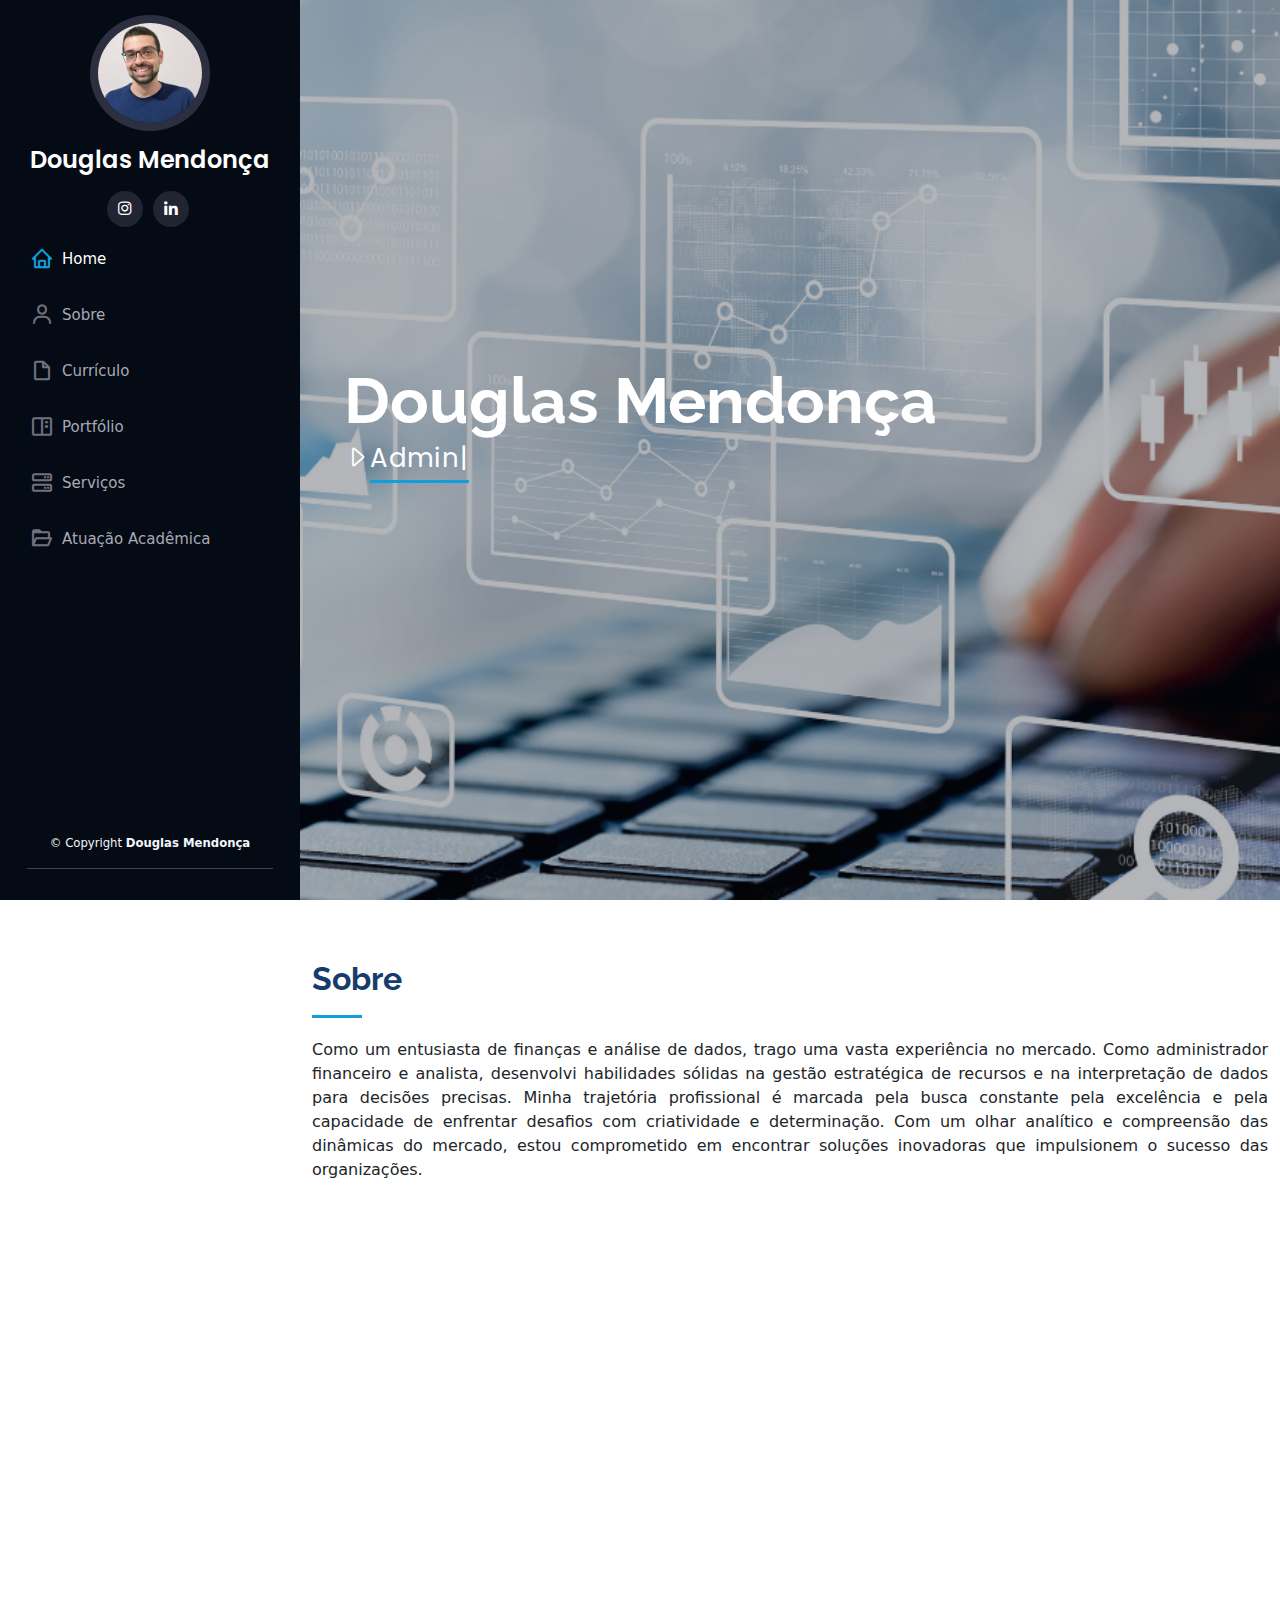
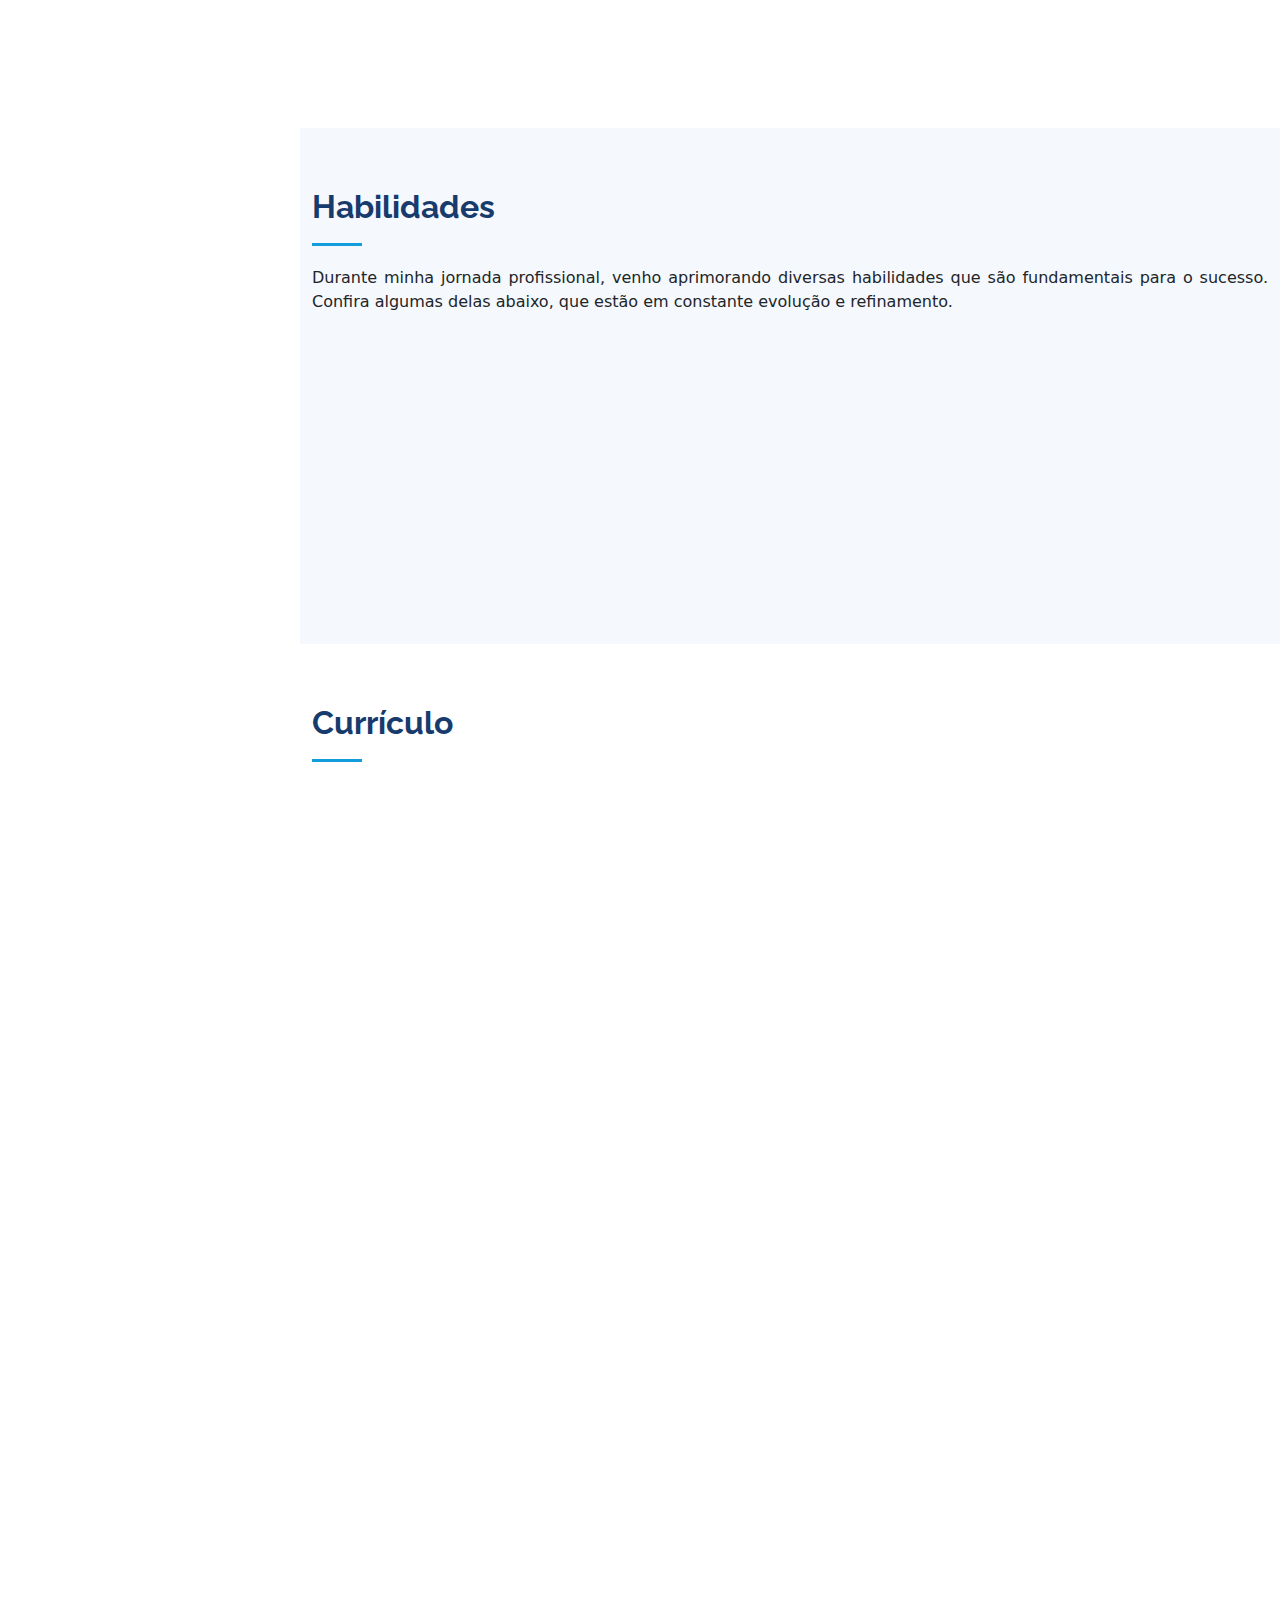
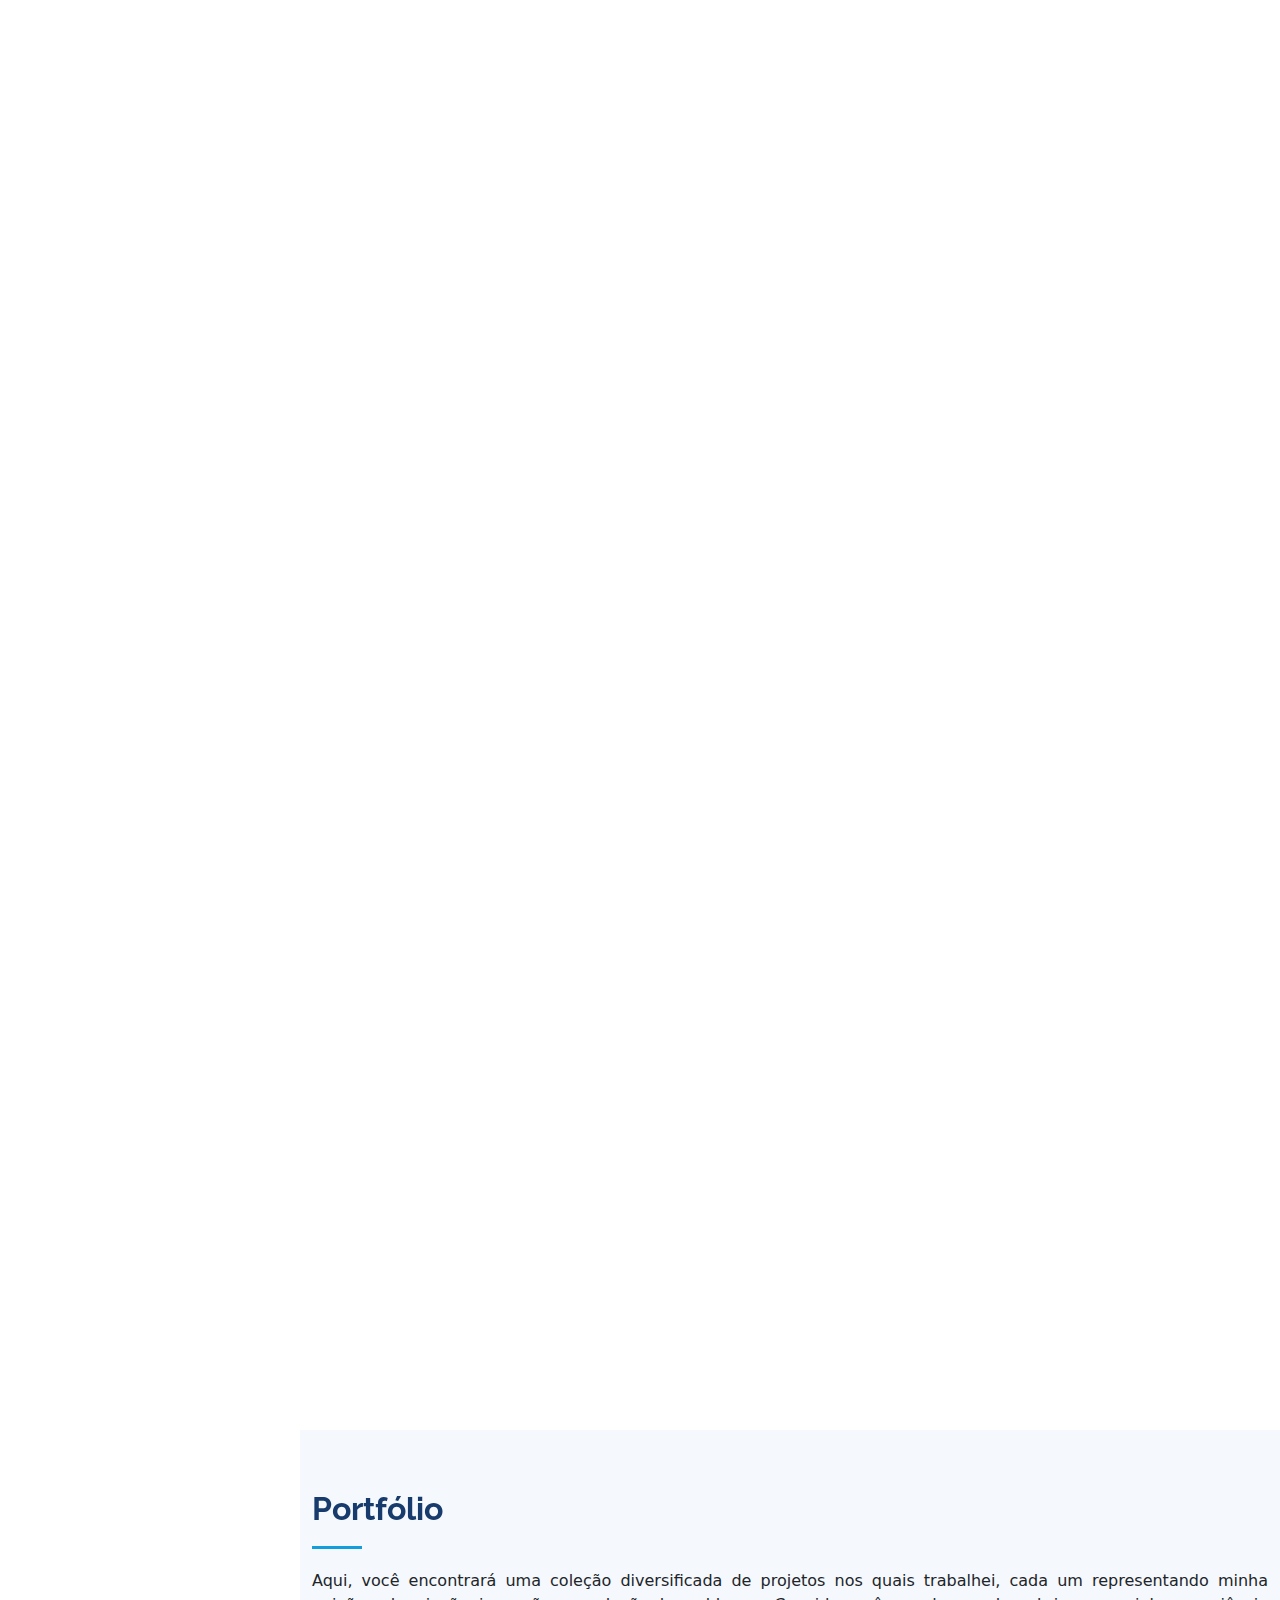
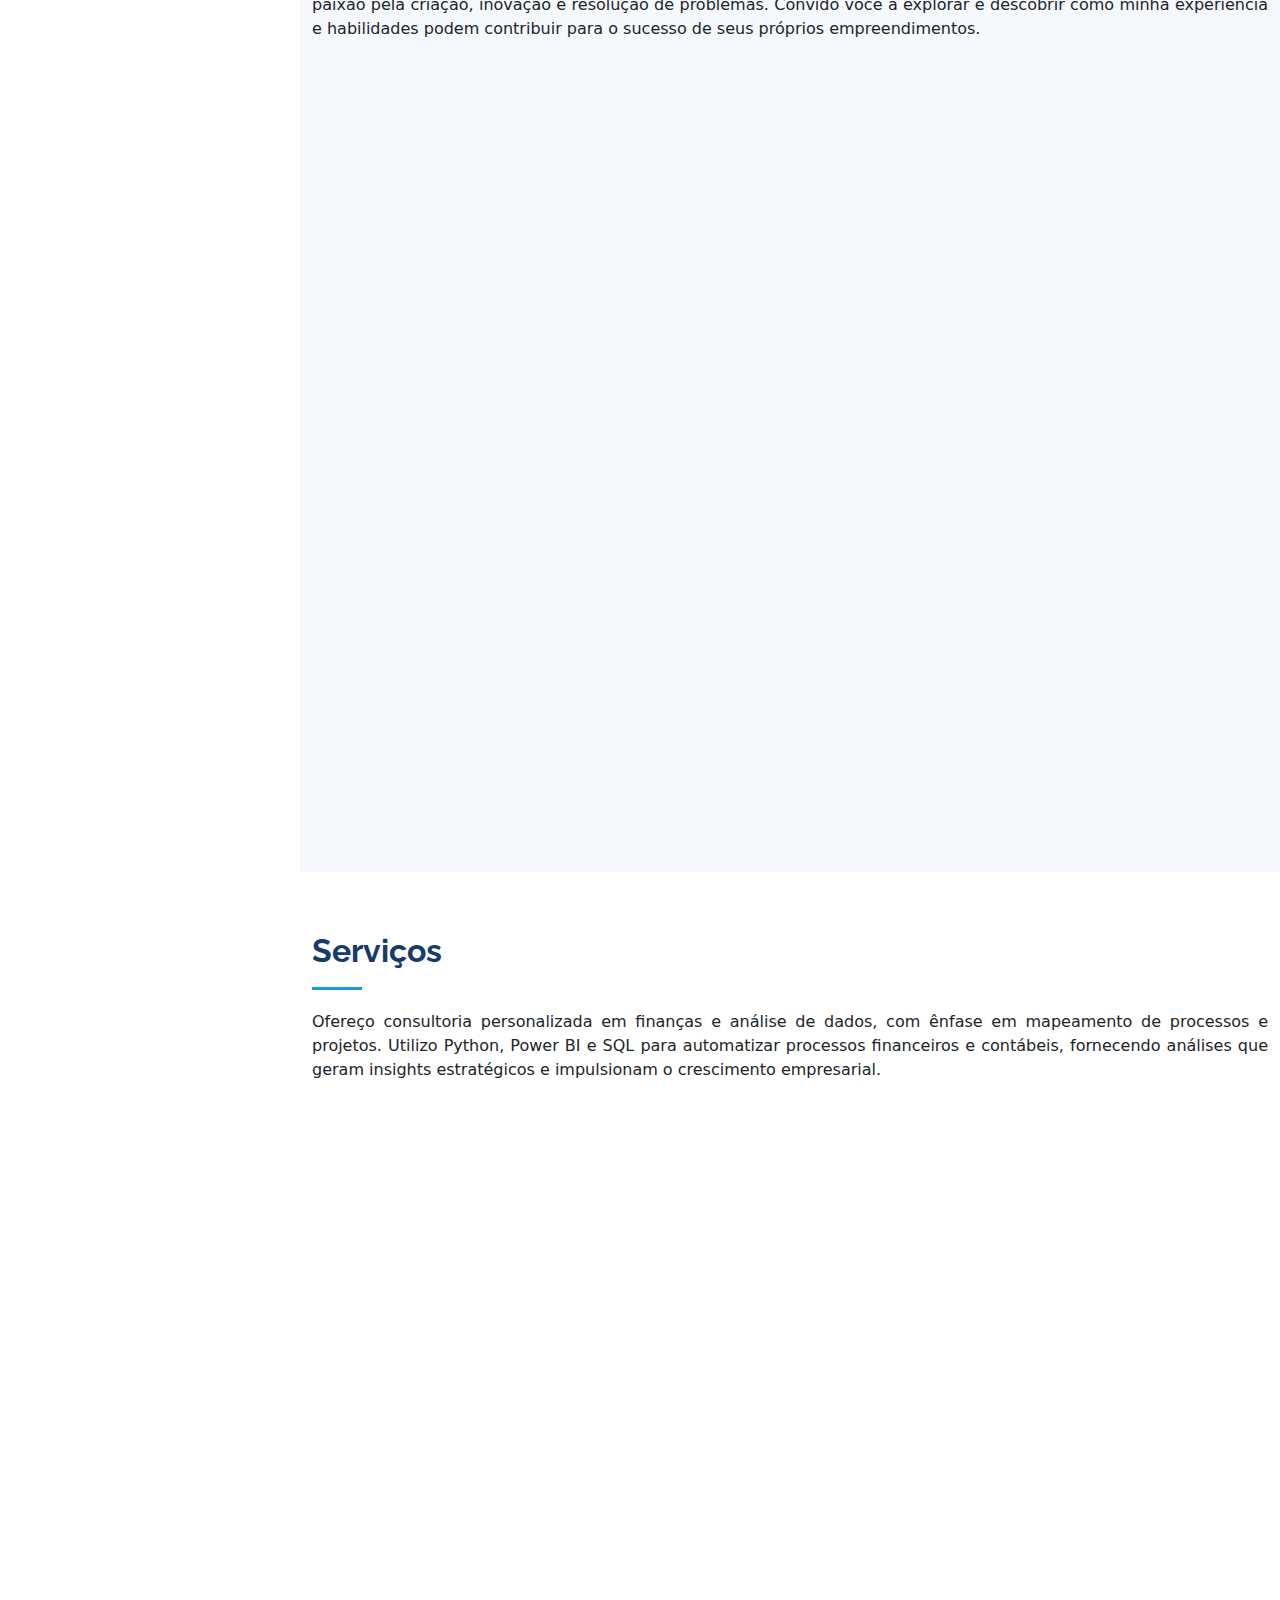
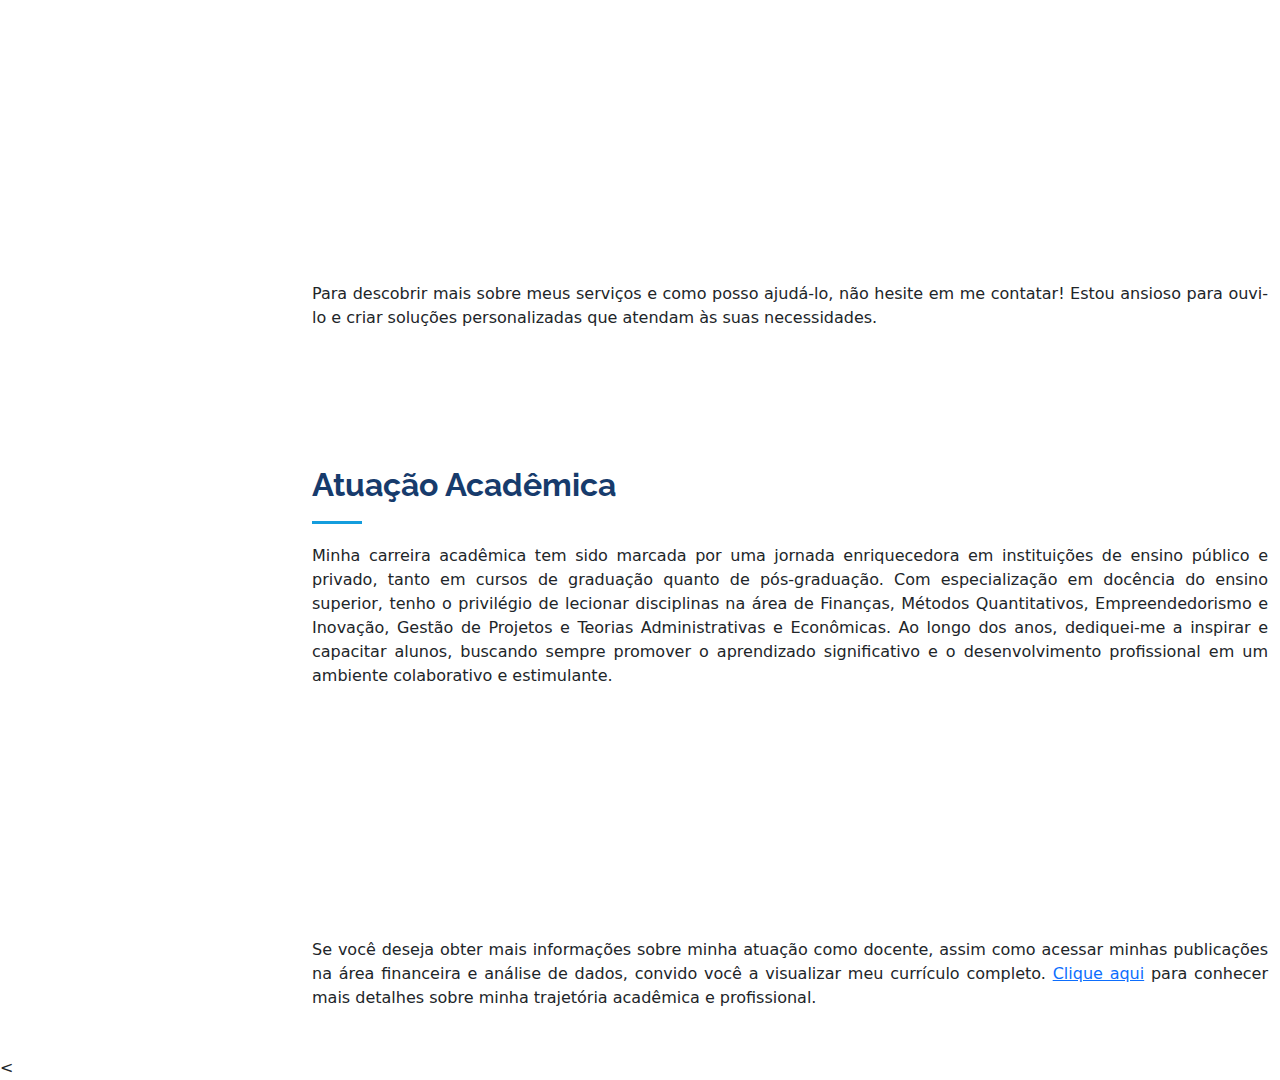
<file: index.html>
<!DOCTYPE html>
<html lang="pt-BR">
  <style>
    p {
        text-align: justify;
    }
</style>

<head>
  <meta charset="utf-8">
  <meta content="width=device-width, initial-scale=1.0" name="viewport">

  <title>Douglas Mendonça</title>
  <meta content="" name="description">
  <meta content="" name="keywords">

  <!-- Favicons -->
  <link href="assets/img/logo-dm.jpg" rel="icon">
  <link href="assets/img/pple-touch-icon.png" rel="apple-touch-icon">

  <!-- Google Fonts -->
  <link href="https://fonts.googleapis.com/css?family=Open+Sans:300,300i,400,400i,600,600i,700,700i|Raleway:300,300i,400,400i,500,500i,600,600i,700,700i|Poppins:300,300i,400,400i,500,500i,600,600i,700,700i" rel="stylesheet">

  <!-- Vendor CSS Files -->
  <link href="assets/vendor/aos/aos.css" rel="stylesheet">
  <link href="assets/vendor/bootstrap/css/bootstrap.min.css" rel="stylesheet">
  <link href="assets/vendor/bootstrap-icons/bootstrap-icons.css" rel="stylesheet">
  <link href="assets/vendor/boxicons/css/boxicons.min.css" rel="stylesheet">
  <link href="assets/vendor/glightbox/css/glightbox.min.css" rel="stylesheet">
  <link href="assets/vendor/swiper/swiper-bundle.min.css" rel="stylesheet">

  <!-- Template Main CSS File -->
  <link href="assets/css/style.css" rel="stylesheet">

  <title>Carrossel de Formação</title>
  <!-- Bootstrap CSS -->
  <link href="https://maxcdn.bootstrapcdn.com/bootstrap/5.3.0/css/bootstrap.min.css" rel="stylesheet">
  <!-- CSS personalizado para o carrossel -->
  <style>
    .carousel-item {
      text-align: center; /* Centraliza todo o texto */
      background-color: #f8f9fa; /* cor de fundo */
    }

    .carousel-caption {
      display: none; /* Remove a barra de navegação azul no início */
    }

    .resume-item1 p {
      text-align: center; /* Centraliza o texto dentro de .resume-item1 */
    }
  </style>

</head>

<body>

  <!-- ======= Mobile nav toggle button ======= -->
  <i class="bi bi-list mobile-nav-toggle d-xl-none"></i>

  <!-- ======= Header ======= -->
  <header id="header">
    <div class="d-flex flex-column">

      <div class="profile">
        <img src="assets/img/profile-img2.jpg" alt="" class="img-fluid rounded-circle">
        <h1 class="text-light"><a href="index.html">Douglas Mendonça</a></h1>
        <div class="social-links mt-3 text-center">
          <a href="https://www.instagram.com/douglasmendonca/" class="instagram"><i class="bx bxl-instagram"></i></a>
          <a href="https://www.linkedin.com/in/douglas-mendon%C3%A7a-1729b432/" class="linkedin"><i class="bx bxl-linkedin"></i></a>
        </div>
      </div>

      <nav id="navbar" class="nav-menu navbar">
        <ul>
          <li><a href="#hero" class="nav-link scrollto active"><i class="bx bx-home"></i> <span>Home</span></a></li>
          <li><a href="#about" class="nav-link scrollto"><i class="bx bx-user"></i> <span>Sobre</span></a></li>
          <li><a href="#resume" class="nav-link scrollto"><i class="bx bx-file-blank"></i> <span>Currículo</span></a></li>
          <li><a href="#portfolio" class="nav-link scrollto"><i class="bx bx-book-content"></i> <span>Portfólio</span></a></li>
          <li><a href="#services" class="nav-link scrollto"><i class="bx bx-server"></i> <span>Serviços</span></a></li>
          <li><a href="#facts" class="nav-link scrollto"><i class="bx bx-folder-open"></i> <span>Atuação Acadêmica</span></a></li>
        </ul>
      </nav><!-- .nav-menu -->
    </div>
  </header><!-- End Header -->

  <!-- ======= Hero Section ======= -->
  <section id="hero" class="d-flex flex-column justify-content-center align-items-center">
    <div class="hero-container" data-aos="fade-in">
      <h1>Douglas Mendonça</h1>
      <p><i class="bi bi-caret-right"></i><span class="typed" data-typed-items= "Administrador Financeiro, Analista de Dados, Cientista de Dados em Formação, Professor Universitário"></span></p>
    </div>
  </section><!-- End Hero -->

  <main id="main">

    <!-- ======= About Section ======= -->
    <section id="about" class="about">
      <div class="container">

        <div class="section-title">
          <h2>Sobre</h2>
          <p>Como um entusiasta de finanças e análise de dados, trago uma vasta experiência no mercado. Como administrador financeiro 
            e analista, desenvolvi habilidades sólidas na gestão estratégica de recursos e na interpretação de dados para decisões 
            precisas. Minha trajetória profissional é marcada pela busca constante pela excelência e pela capacidade de enfrentar 
            desafios com criatividade e determinação. Com um olhar analítico e compreensão das dinâmicas do mercado, estou 
            comprometido em encontrar soluções inovadoras que impulsionem o sucesso das organizações.
          </p>
        </div>

        <div class="row">
          <div class="col-lg-4" data-aos="fade-right">
            <img src="assets/img/profile-img3.jpg" class="img-fluid" alt="">
          </div>
          <div class="col-lg-8 pt-4 pt-lg-0 content" data-aos="fade-left">
            <h3>Administrador Financeiro &amp; Analista de Dados.</h3>
            <p class="fst-italic">
              Sou Doutor em Administração com ênfase em Controladoria e Finanças Corporativas, graduado em Administração e 
              Ciências Contábeis. Tenho vasta experiência na área financeira e gestão.
            </p>
            <div class="row">
              <div class="col-lg-6">
                <ul>
                  <li><i class="bi bi-chevron-right"></i> <strong>Titulação:</strong> <span>Doutor</span></li>
                  <li><i class="bi bi-chevron-right"></i> <strong>Cidade:</strong> <span>Divinópolis, MG</span></li>
                </ul>
              </div>
              <div class="col-lg-6">
                <ul>
                  <li><i class="bi bi-chevron-right"></i> <strong>E-mail:</strong> <span>mendonca_douglas@yahoo.com.br</span></li>
                  <li><i class="bi bi-chevron-right"></i> <strong>Telefone:</strong> <span>(35) 9.8416-6600</span></li>
                </ul>
              </div>
            </div>
            <p>
              Atualmente, desempenho o cargo de Analista de Dados, dedicado a extrair insights estratégicos a partir de dados numéricos.
               Com uma abordagem dinâmica e criativa, busco constantemente desafios que me permitam aplicar minhas habilidades, 
               identificando padrões e propondo soluções para impulsionar o sucesso empresarial. Destaco-me pela consistência, 
               eficiência e capacidade de simplificar informações complexas em análises acionáveis. Estou determinado a contribuir 
               para o crescimento das organizações, sempre em busca de novos patamares de excelência através do aprendizado contínuo e 
               da inovação.
            </p>
          </div>
        </div>

      </div>
    </section><!-- End About Section -->

    <!-- ======= Skills Section ======= -->
    <section id="skills" class="skills section-bg">
      <div class="container">

        <div class="section-title">
          <h2>Habilidades</h2>
          <p>Durante minha jornada profissional, venho aprimorando diversas habilidades que são fundamentais para o sucesso. 
            Confira algumas delas abaixo, que estão em constante evolução e refinamento.</p>
        </div>

        <div class="row skills-content">

          <div class="col-lg-6" data-aos="fade-up">

            <div class="progress">
              <span class="skill">Conhecimento de Negócios <i class="val">100%</i></span>
              <div class="progress-bar-wrap">
                <div class="progress-bar" role="progressbar" aria-valuenow="100" aria-valuemin="0" aria-valuemax="100"></div>
              </div>
            </div>

            <div class="progress">
              <span class="skill">Análise Financeira <i class="val">95%</i></span>
              <div class="progress-bar-wrap">
                <div class="progress-bar" role="progressbar" aria-valuenow="95" aria-valuemin="0" aria-valuemax="100"></div>
              </div>
            </div>

            <div class="progress">
              <span class="skill">Comunicação <i class="val">95%</i></span>
              <div class="progress-bar-wrap">
                <div class="progress-bar" role="progressbar" aria-valuenow="95" aria-valuemin="0" aria-valuemax="100"></div>
              </div>
            </div>

            <div class="progress">
              <span class="skill"> Liderança e Trabalho em Equipe <i class="val">90%</i></span>
              <div class="progress-bar-wrap">
                <div class="progress-bar" role="progressbar" aria-valuenow="90" aria-valuemin="0" aria-valuemax="100"></div>
              </div>
            </div>

          </div>

          <div class="col-lg-6" data-aos="fade-up" data-aos-delay="100">

            <div class="progress">
              <span class="skill">Power BI <i class="val">90%</i></span>
              <div class="progress-bar-wrap">
                <div class="progress-bar" role="progressbar" aria-valuenow="90" aria-valuemin="0" aria-valuemax="100"></div>
              </div>
            </div>

            <div class="progress">
              <span class="skill">SQL <i class="val">85%</i></span>
              <div class="progress-bar-wrap">
                <div class="progress-bar" role="progressbar" aria-valuenow="85" aria-valuemin="0" aria-valuemax="100"></div>
              </div>
            </div>

            <div class="progress">
              <span class="skill">Python <i class="val">75%</i></span>
              <div class="progress-bar-wrap">
                <div class="progress-bar" role="progressbar" aria-valuenow="75" aria-valuemin="0" aria-valuemax="100"></div>
              </div>
            </div>

            <div class="progress">
              <span class="skill">HTML <i class="val">50%</i></span>
              <div class="progress-bar-wrap">
                <div class="progress-bar" role="progressbar" aria-valuenow="50" aria-valuemin="0" aria-valuemax="100"></div>
              </div>
            </div>
          </div>
        </div>
      </div>
    </section><!-- End Skills Section -->

    <!-- ======= Resume Section ======= -->
    <section id="resume" class="resume">
      <div class="container">

        <div class="section-title">
          <h2>Currículo</h2>
        </div>

        <div class="row">
          <div class="col-lg-6" data-aos="fade-up">
            <h3 class="resume-title">Resumo</h3>
            <div class="resume-item pb-0">
              <h4>Douglas Mendonça</h4>
              <p><em>Com mais de 15 anos de experiência em gestão financeira e análise de dados, trago expertise para a ciência de dados.
                 Capaz de interpretar tendências complexas e transformá-las em insights acionáveis, minha habilidade em modelagem 
                 estatística e previsão financeira tem sido crucial para orientar empresas ao sucesso e mitigar riscos. 
                 Comprometido em ampliar horizontes profissionais, busco desvendar padrões ocultos e gerar perspectivas valiosas 
                 através de técnicas avançadas de análise e visualização de dados.</em></p>
              <ul>
                <li>Divinópolis, MG, Brasil</li>
                <li>(35) 9.8416-6600</li>
                <li>mendonca_douglas@yahoo.com.br</li>
              </ul>
            </div>

            <h3 class="resume-title">Formação Acadêmica</h3>
            <div class="resume-item">
              <h4>Doutor em Administração com Enfase em Controladoria e Finanças Corporativas</h4>
              <h5>2017 - 2021</h5>
              <p><em>Universidade Federal de Lavras, Lavras, MG</em></p>
              <p>Na Tese foi utilizado um modelo de Regressão Hierárquico Linear com três níveis para investigar de que forma o nível de desenvolvimento econômico e a eficácia de governo estão relacionados com o spread da intermediação financeira.</p>
            </div>
            <div class="resume-item">
              <h4>Mestre em Administração com Enfase em Controladoria e Finanças Corporativas</h4>
              <h5>2015 - 2017</h5>
              <p><em>Universidade Federal de Lavras, Lavras, MG</em></p>
              <p>Na Dissertação foi utilizado um modelo de Regressão Linear com dados em painel para investigar a relação existente entre a eficiência mensurada por dois diferentes métodos, o da Análise Envoltória de Dados (DEA) e o da Análise de Fronteira Estocástica (SFA), e a rentabilidade das instituições financeiras bancárias que atuaram no Brasil.</p>
            </div>
            <div class="resume-item">
              <h4>MBA Executivo Empresarial em Administração, Finanças e Negócios</h4>
              <h5>2014 - 2016</h5>
              <p><em>Escola Superior Aberta do Brasil, Vitória, ES</em></p>
            </div>
            <div class="resume-item">
              <h4>Bacharel em Ciências Contábeis</h4>
              <h5>2021 - 2022</h5>
              <p><em>Universidade de Franca, Franca, SP</em></p>
            </div>
            <div class="resume-item">
              <h4>Bacharel em Administração </h4>
              <h5>2005 - 2008</h5>  
              <p><em>Faculdades Adventistas do Estado de Minas Gerais, Lavras, MG</em></p>
            </div>
          </div>
          <div class="col-lg-6" data-aos="fade-up" data-aos-delay="100">
            <h3 class="resume-title">Experiência Profissional</h3>
            <div class="resume-item">
              <h4>Analista de FP&A</h4>
              <h5>2022 - atualmente</h5>
              <p><em> Master Internet, Divinópolis, MG </em></p>
              <ul>
                <li>Implementação de scripts e ferramentas em Python para automatizar tarefas contábeis repetitivas</li>
                <li>Desenvolvimento de soluções para integração de dados financeiros de diferentes fontes </li>
                <li>Avaliação de oportunidades de investimento através de análises de retorno sobre o investimento (ROI), payback period, e outros critérios financeiros</li>
                <li>Realização de análises de viabilidade econômica e financeira de projetos</li>
                <li>Avaliação e interpretação de indicadores financeiros para fornecer insights estratégicos</li>
                <li>Desenvolvimento de modelos financeiros para previsão e projeção de resultados</li>
                <li>Preparação e apresentação de relatórios financeiros para a alta administração</li>          
              </ul>
            </div>
            <div class="resume-item">
              <h4>Coordenador Administrativo Financeiro</h4>
              <h5>2014 - 2021</h5>
              <p><em>Instituto Presbiteriano Gammon, Lavras, MG</em></p>
              <ul>
                <li>Supervisão e coordenação das atividades administrativas e financeiras da organização</li>
                <li>Coleta, análise e interpretação de dados relacionados a pessoal, finanças e TI para fornecer insights estratégicos</li>
                <li>Coordenação de processos de recrutamento, seleção e desenvolvimento de pessoal</li>
                <li>Coordenação de projetos relacionados a sistemas de informação e tecnologia</li>
                <li>Identificação de oportunidades e implementação de soluções para automatizar processos administrativos e financeiros com Python e Power BI</li>
              </ul>
            </div>
            <div class="resume-item">
              <h4>Gerente Administrativo</h4>
              <h5>2007 - 2014</h5>
              <p><em>Banco Bradesco S.A, Lavras, MG</em></p>
              <ul>
                <li>Supervisão e coordenação das operações diárias da agência bancária, garantindo eficiência e conformidade com políticas e regulamentos</li>
                <li>Gestão da equipe de funcionários, incluindo recrutamento, treinamento e avaliação de desempenho</li>
                <li>Análise regular do desempenho da agência em termos de receitas, custos, satisfação do cliente e conformidade</li>
                <li>Identificação, avaliação e mitigação de riscos operacionais, financeiros e de conformidade</li>
              </ul>
            </div>
          </div>
        </div>
      </div>
    </section><!-- End Resume Section -->

    <!-- ======= Formação Profissional ======= -->
    <section id="resume" class="resume" data-aos="fade-up">
      <div class="container">

        <div class="section-title">
          <h2>Formação Profissional</h2>
        </div>

 <!-- Carrossel de Formação -->
<div id="carouselExampleCaptions" class="carousel slide" data-bs-ride="carousel">
  <div class="carousel-inner">
    <!-- Item 1: Formação Cientista de Dados -->
    <div class="carousel-item active">
      <div class="container">
        
          <div class="col-lg-12" data-aos="fade-up">
            <h2 class="resume-title">Formação Cientista de Dados</h2>
            <div class="resume-item1 pb-0">
              <h4>Data Science Academy - DSA</h4>
              <h5>Conteúdo da Formação</h5>
              <p style="margin: 0;"><em>SQL Para Análise de Dados e Data Science</em></p>
              <p style="margin: 0;"><em>Matemática e Estatística Aplicada Para Data Science, Machine Learning e IA</em></p>
              <p style="margin: 0;"><em>Data Science Para Análise Multivariada de Dados</em></p>
              <p style="margin: 0;"><em>Cloud Computing Data Science com Amazon SageMaker e Microsoft Fabrice</em></p>
              <p style="margin: 0;"><em>Business Analytics e Machine Learning Para Projetos de Data Science</em></p>
              <p style="margin: 0;"><em>Modelagem de Séries Temporais e Real-Time Analytics com Apache Spark e Databrickss</em></p>
              <p style="margin: 0;"><em>Storytelling, Dashboards e Técnicas de Apresentação Para Cientistas de Dados</em></p>
              <p><em>Arquitetura e Implementação de Data Mesh Para Self-Service Analytics</em></p>
              <h6><strong>Status:</strong> Em andamento</h6>
            </div>
          </div>
        </div>
      </div>
    </div>
    <!-- Item 2: Formação Linguagem Python para Data Science -->
    <div class="carousel-item">
      <div class="container">
        <div class="row">
          <div class="col-lg-12" data-aos="fade-up">
            <h2 class="resume-title">Formação Linguagem Python para Data Science</h2>
            <div class="resume-item1 pb-0">
              <h4>Data Science Academy - DSA</h4>
              <h5>Conteúdo da Formação</h5>
              <p><em>Projetos de Análise de Dados com Linguagem Python</em></p>
              <p><em>Data Science Para Análise Multivariada de Dados</em></p>
              <p><em>Desenvolvimento e Deploy de Modelos de Machine Learning</em></p>
              <p><em>Deep Learning Para Aplicações de Inteligência Artificial com Python e C++</em></p>
              <h6><strong>Status:</strong> Em andamento</h6>
            </div>
          </div>
        </div>
      </div>
    </div>
    <!-- Item 3: Project Management Full Stack -->
    <div class="carousel-item">
      <div class="container">
        <div class="row">
          <div class="col-lg-12" data-aos="fade-up">
            <h2 class="resume-title">Project Management Full Stack</h2>
            <div class="resume-item1 pb-0">
              <h4>Escola DNC</h4>
              <h5>Conteúdo da Formação</h5>
              <p style="margin: 0;"><em>Lean Six Sigma</em></p>
              <p style="margin: 0;"><em>Green Belt</em></p>
              <p style="margin: 0;"><em>Scrum</em></p>
              <p style="margin: 0;"><em>Excel Avançado</em></p>
              <p style="margin: 0;"><em>Power BI</em></p>
              <p style="margin: 0;"><em>Análises Estatísticas</em></p>
              <p style="margin: 0;"><em>Criação de Dashboards</em></p>
              <p><em>Mapeamento de Processo</em></p>
              <h6><strong>Status:</strong> Concluída em 2023</h6>
            </div>
          </div>
        </div>
      </div>
    </div>
  </div>
</div>

  </section><!-- End Formação Profissional --> 

    <!-- ======= Portfolio Section ======= -->
    <section id="portfolio" class="portfolio section-bg">
      <div class="container">

        <div class="section-title">
          <h2>Portfólio</h2>
          <p>Aqui, você encontrará uma coleção diversificada de projetos nos quais trabalhei, cada um representando minha 
            paixão pela criação, inovação e resolução de problemas. Convido você a explorar e descobrir como minha experiência e 
            habilidades podem contribuir para o sucesso de seus próprios empreendimentos.</p>
        </div>

        <div class="row" data-aos="fade-up">
          <div class="col-lg-12 d-flex justify-content-center">
            <ul id="portfolio-flters">
              <li data-filter="*" class="filter-active">Tudo</li>
              <li data-filter=".filter-app">App</li>
              <li data-filter=".filter-BI">BI</li>
              <li data-filter=".filter-DS">Data Science</li>
            </ul>
          </div>
        </div>

        <div class="row portfolio-container" data-aos="fade-up" data-aos-delay="100">

          <div class="col-lg-4 col-md-6 portfolio-item filter-app">
            <div class="portfolio-wrap">
              <img src="assets/img/portfolio/app-dre.jpg" class="img-fluid" alt="">
              <div class="portfolio-links">
                <a href="assets/img/portfolio/app-dre.jpg" data-gallery="portfolioGallery" class="portfolio-lightbox" title="App 1"><i class="bx bx-plus"></i></a>
                <a href="app-dre.html" title="More Details"><i class="bx bx-link"></i></a>
              </div>
            </div>
          </div>

          <div class="col-lg-4 col-md-6 portfolio-item filter-DS">
            <div class="portfolio-wrap">
              <img src="assets/img/portfolio/reg.png" class="img-fluid" alt="">
              <div class="portfolio-links">
                <a href="assets/img/portfolio/reg.png" data-gallery="portfolioGallery" class="portfolio-lightbox" title="DS 1"><i class="bx bx-plus"></i></a>
                <a href="regressao.html" title="More Details"><i class="bx bx-link"></i></a>
              </div>
            </div>
          </div>

          <div class="col-lg-4 col-md-6 portfolio-item filter-BI">
            <div class="portfolio-wrap">
              <img src="assets/img/portfolio/dash.jpg" class="img-fluid" alt="">
              <div class="portfolio-links">
                <a href="assets/img/portfolio/dash.jpg" data-gallery="portfolioGallery" class="portfolio-lightbox" title="BI 1"><i class="bx bx-plus"></i></a>
                <a href="dash.html" title="More Details"><i class="bx bx-link"></i></a>
              </div>
            </div>
          </div>

          <div class="col-lg-4 col-md-6 portfolio-item filter-BI">
            <div class="portfolio-wrap">
              <img src="assets/img/portfolio/limp1.jpg" class="img-fluid" alt="">
              <div class="portfolio-links">
                <a href="assets/img/portfolio/limp1.jpg" data-gallery="portfolioGallery" class="portfolio-lightbox" title="BI 2"><i class="bx bx-plus"></i></a>
                <a href="limpeza.html" title="More Details"><i class="bx bx-link"></i></a>
              </div>
            </div>
          </div>

          <div class="col-lg-4 col-md-6 portfolio-item filter-BI">
            <div class="portfolio-wrap">
              <img src="assets/img/portfolio/rec.jpg" class="img-fluid" alt="">
              <div class="portfolio-links">
                <a href="assets/img/portfolio/limp1.jpg" data-gallery="portfolioGallery" class="portfolio-lightbox" title="BI 2"><i class="bx bx-plus"></i></a>
                <a href="recomendacao.html" title="More Details"><i class="bx bx-link"></i></a>
              </div>
            </div>
          </div>

        </div>

      </div>
    </section><!-- End Portfolio Section -->

    <!-- ======= Services Section ======= -->
    <section id="services" class="services">
      <div class="container">

        <div class="section-title">
          <h2>Serviços</h2>
          <p>Ofereço consultoria personalizada em finanças e análise de dados, com ênfase em mapeamento de processos e projetos. 
            Utilizo Python, Power BI e SQL para automatizar processos financeiros e contábeis, fornecendo análises que 
            geram insights estratégicos e impulsionam o crescimento empresarial.</p>
        </div>

        <div class="row">
          <div class="col-lg-4 col-md-6 icon-box" data-aos="fade-up">
            <div class="icon"><i class="bi bi-database"></i></div>
            <h4 class="title"><a href="">SQL</a></h4>
            <p class="description">Desenvolvimento de relatórios de Análise Exploratória de Dados. Limpeza e Processamento de Dados.
              Programação no Banco de Dados com Linguagem SQL. Otimizando a Performance de Consultas SQL Complexas.
            </p>
          </div>
          <div class="col-lg-4 col-md-6 icon-box" data-aos="fade-up" data-aos-delay="100">
            <div class="icon"><i class="bi bi-cash-stack"></i></div>
            <h4 class="title"><a href="">Finanças</a></h4>
            <p class="description">Análise de dados financeiros. Otimização de processos financeiros e contábeis. Avaliação de investimentos e análise de riscos. Elaboração e monitoramento de orçamentos. Análise de viabilidade econômica de projetos.
              Gestão de fluxo de caixa e planejamento financeiro. Treinamento e capacitação de equipe financeira.</p>
          </div>
          <div class="col-lg-4 col-md-6 icon-box" data-aos="fade-up" data-aos-delay="200">
            <div class="icon"><i class="bi bi-bar-chart-line"></i></div>
            <h4 class="title"><a href="">Business Analytics</a></h4>
            <p class="description">Serviços de Business Analytics para ajudar sua empresa a extrair insights valiosos dos dados e 
              tomar decisões estratégicas fundamentadas. Utilizando análises avançadas e técnicas estatísticas, propondo estratégias 
              personalizadas para otimizar processos, prever tendências e impulsionar o crescimento do seu negócio.</p>
          </div>
          <div class="col-lg-4 col-md-6 icon-box" data-aos="fade-up" data-aos-delay="300">
            <div class="icon"><i class="bi bi-diagram-2"></i></div>
            <h4 class="title"><a href="">BI (Business Intelligence)</a></h4>
            <p class="description">Serviços abrangentes de análise de dados e BI, incluindo desenvolvimento de relatórios detalhados, 
              criação de painéis interativos, integração de dados e treinamento em ferramentas de BI</p>
          </div>
          <div class="col-lg-4 col-md-6 icon-box" data-aos="fade-up" data-aos-delay="400">
            <div class="icon"><i class="bi bi-bar-chart-fill"></i></div>
            <h4 class="title"><a href="">Ciência de Dados e Python</a></h4>
            <p class="description">Serviços de Ciência de Dados e programação em Python para ajudar sua empresa a aproveitar ao 
              máximo seus dados. Desde a coleta e limpeza até a análise avançada e desenvolvimento de modelos preditivos.</p>
          </div>
          <div class="col-lg-4 col-md-6 icon-box" data-aos="fade-up" data-aos-delay="500">
            <div class="icon"><i class="bi bi-megaphone"></i></div>
            <h4 class="title"><a href="">Palestras</a></h4>
            <p class="description">Uma ampla gama de palestras abrangendo áreas cruciais para o sucesso empresarial. 
              Os temas incluem análise de dados, ciência de dados, finanças, gestão de projetos, metodologia Scrum e automatização de 
              processos. Cada palestra é cuidadosamente elaborada para fornecer insights valiosos e estratégias acionáveis 
              que impulsionam o crescimento e a eficiência dos negócios.</p>
          </div>
          <p>Para descobrir mais sobre meus serviços e como posso ajudá-lo, não hesite em me contatar!  
            Estou ansioso para ouvi-lo e criar soluções personalizadas que atendam às suas necessidades.</p>
        </div>
      </div>
    </section><!-- End Services Section -->

      <!-- ======= Atuação Acadêmica ======= -->
    <section id="facts" class="facts">
      <div class="container">

        <div class="section-title">
          <h2>Atuação Acadêmica</h2>
          <p>Minha carreira acadêmica tem sido marcada por uma jornada enriquecedora em instituições de ensino público e privado, 
            tanto em cursos de graduação quanto de pós-graduação. Com especialização em docência do ensino superior, tenho o 
            privilégio de lecionar disciplinas na área de Finanças, Métodos Quantitativos, Empreendedorismo e Inovação, 
            Gestão de Projetos e Teorias Administrativas e Econômicas. Ao longo dos anos, dediquei-me a inspirar e capacitar alunos, 
            buscando sempre promover o aprendizado significativo e o desenvolvimento profissional em um ambiente colaborativo 
            e estimulante.</p>
        </div>

        <div class="row no-gutters">

          <div class="col-lg-3 col-md-6 d-md-flex align-items-md-stretch" data-aos="fade-up">
            <div class="count-box">
              <i class="bi bi-bricks"></i>
              <span data-purecounter-start="0" data-purecounter-end="10" data-purecounter-duration="1" class="purecounter"></span>
              <p><strong>Anos</strong> atuando no ensino de graduação e pós-graduação</p>
            </div>
          </div>

          <div class="col-lg-3 col-md-6 d-md-flex align-items-md-stretch" data-aos="fade-up" data-aos-delay="100">
            <div class="count-box">
              <i class="bi bi-journal-richtext"></i>
              <span data-purecounter-start="0" data-purecounter-end="23" data-purecounter-duration="1" class="purecounter"></span>
              <p><strong>Artigos</strong> publicados em periódicos nacionais e internacionais</p>
            </div>
          </div>

          <div class="col-lg-3 col-md-6 d-md-flex align-items-md-stretch" data-aos="fade-up" data-aos-delay="200">
            <div class="count-box">
              <i class="bi bi-book"></i>
              <span data-purecounter-start="0" data-purecounter-end="6" data-purecounter-duration="1" class="purecounter"></span>
              <p><strong>Livros e capítulos de livros</strong> publicados</p>
            </div>
          </div>

          <div class="col-lg-3 col-md-6 d-md-flex align-items-md-stretch" data-aos="fade-up" data-aos-delay="300">
            <div class="count-box">
              <i class="bi bi-blockquote-left"></i>
              <span data-purecounter-start="0" data-purecounter-end="64" data-purecounter-duration="1" class="purecounter"></span>
              <p><strong>Artigos</strong> publicados em congressos</p>
            </div>
          </div>

          <p>Se você deseja obter mais informações sobre minha atuação como docente, assim como acessar minhas publicações na 
            área financeira e análise de dados, convido você a visualizar meu currículo completo. <a href="http://lattes.cnpq.br/7804418797810066"> Clique aqui</a>
             para conhecer mais detalhes sobre minha trajetória acadêmica e profissional.</p>
        </div>

      </div>
    </section><!-- Atuação Acadêmica Section -->

  </main><!-- End #main -->

  <!-- ======= Footer ======= -->
  <<footer id="footer">
    <div class="container">
      <div class="copyright" style="font-size: smaller;">
        &copy; Copyright <strong><span>Douglas Mendonça</span></strong>
      </div>
      <div class="additional-line">
        <hr> <!-- Adicionando uma linha horizontal -->
      </div>
    </div>
  </footer><!-- End  Footer -->

  <a href="#" class="back-to-top d-flex align-items-center justify-content-center"><i class="bi bi-arrow-up-short"></i></a>

  <!-- Vendor JS Files -->
  <script src="assets/vendor/purecounter/purecounter_vanilla.js"></script>
  <script src="assets/vendor/aos/aos.js"></script>
  <script src="assets/vendor/bootstrap/js/bootstrap.bundle.min.js"></script>
  <script src="assets/vendor/glightbox/js/glightbox.min.js"></script>
  <script src="assets/vendor/isotope-layout/isotope.pkgd.min.js"></script>
  <script src="assets/vendor/swiper/swiper-bundle.min.js"></script>
  <script src="assets/vendor/typed.js/typed.umd.js"></script>
  <script src="assets/vendor/waypoints/noframework.waypoints.js"></script>
  <script src="assets/vendor/php-email-form/validate.js"></script>

  <!-- Template Main JS File -->
  <script src="assets/js/main.js"></script>

</body>

</html>
</file>
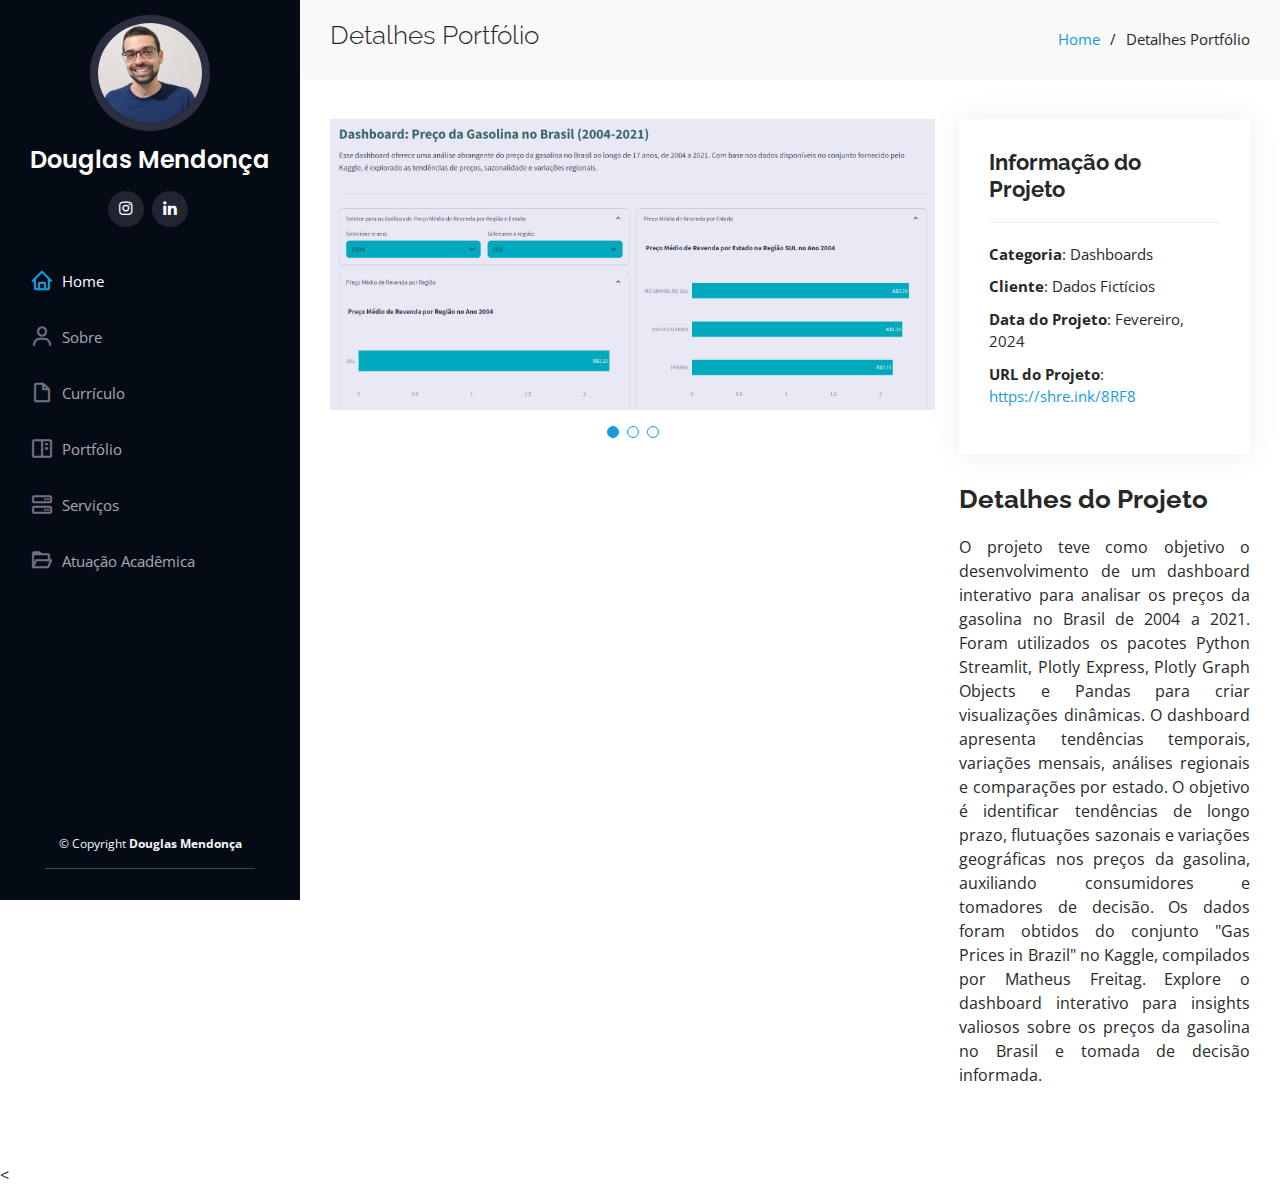
<file: dash.html>
<!DOCTYPE html>
<html lang="pt-BR">

<head>
  <meta charset="utf-8">
  <meta content="width=device-width, initial-scale=1.0" name="viewport">

  <title>Detalhes do Portfólio - Douglas Mendonça</title>
  <meta content="" name="description">
  <meta content="" name="keywords">

  <!-- Favicons -->
  <link href="assets/img/favicon.png" rel="icon">
  <link href="assets/img/pple-touch-ico.png" rel="apple-touch-icon">

  <!-- Google Fonts -->
  <link href="https://fonts.googleapis.com/css?family=Open+Sans:300,300i,400,400i,600,600i,700,700i|Raleway:300,300i,400,400i,500,500i,600,600i,700,700i|Poppins:300,300i,400,400i,500,500i,600,600i,700,700i" rel="stylesheet">

  <!-- Vendor CSS Files -->
  <link href="assets/vendor/aos/aos.css" rel="stylesheet">
  <link href="assets/vendor/bootstrap/css/bootstrap.min.css" rel="stylesheet">
  <link href="assets/vendor/bootstrap-icons/bootstrap-icons.css" rel="stylesheet">
  <link href="assets/vendor/boxicons/css/boxicons.min.css" rel="stylesheet">
  <link href="assets/vendor/glightbox/css/glightbox.min.css" rel="stylesheet">
  <link href="assets/vendor/swiper/swiper-bundle.min.css" rel="stylesheet">

  <!-- Template Main CSS File -->
  <link href="assets/css/style.css" rel="stylesheet">

</head>

<body>

  <!-- ======= Mobile nav toggle button ======= -->
  <i class="bi bi-list mobile-nav-toggle d-xl-none"></i>

  <!-- ======= Header ======= -->
  <header id="header">
    <div class="d-flex flex-column">

      <div class="profile">
        <img src="assets/img/profile-img2.jpg" alt="" class="img-fluid rounded-circle">
        <h1 class="text-light"><a href="index.html">Douglas Mendonça</a></h1>
        <div class="social-links mt-3 text-center">
          <a href="https://www.instagram.com/douglasmendonca/" class="instagram"><i class="bx bxl-instagram"></i></a>
          <a href="https://www.linkedin.com/in/douglas-mendon%C3%A7a-1729b432/" class="linkedin"><i class="bx bxl-linkedin"></i></a>
        </div>
      </div>

      <nav id="navbar" class="nav-menu navbar">
        <ul>
          <li><a href="index.html" class="nav-link scrollto active"><i class="bx bx-home"></i> <span>Home</span></a></li>
          <li><a href="index.html" class="nav-link scrollto"><i class="bx bx-user"></i> <span>Sobre</span></a></li>
          <li><a href="index.html" class="nav-link scrollto"><i class="bx bx-file-blank"></i> <span>Currículo</span></a></li>
          <li><a href="index.html" class="nav-link scrollto"><i class="bx bx-book-content"></i> <span>Portfólio</span></a></li>
          <li><a href="index.html" class="nav-link scrollto"><i class="bx bx-server"></i> <span>Serviços</span></a></li>
          <li><a href="index.html" class="nav-link scrollto"><i class="bx bx-folder-open"></i> <span>Atuação Acadêmica</span></a></li>
        </ul>
      </nav><!-- .nav-menu -->
    </div>
  </header><!-- End Header -->

  <main id="main">

    <!-- ======= Breadcrumbs ======= -->
    <section id="breadcrumbs" class="breadcrumbs">
      <div class="container">

        <div class="d-flex justify-content-between align-items-center">
          <h2>Detalhes Portfólio</h2>
          <ol>
            <li><a href="index.html">Home</a></li>
            <li>Detalhes Portfólio</li>
          </ol>
        </div>

      </div>
    </section><!-- End Breadcrumbs -->

    <!-- ======= Portfolio Details Section ======= -->
    <section id="portfolio-details" class="portfolio-details">
      <div class="container">

        <div class="row gy-4">

          <div class="col-lg-8">
            <div class="portfolio-details-slider swiper">
              <div class="swiper-wrapper align-items-center">

                <div class="swiper-slide">
                  <img src="assets/img/portfolio/dash1.jpg" alt="">
                </div>

                <div class="swiper-slide">
                  <img src="assets/img/portfolio/dash2.jpg" alt="">
                </div>

                <div class="swiper-slide">
                  <img src="assets/img/portfolio/dash3.jpg" alt="">
                </div>

              </div>
              <div class="swiper-pagination"></div>
            </div>
          </div>

          <div class="col-lg-4">
            <div class="portfolio-info">
              <h3>Informação do Projeto</h3>
              <ul>
                <li><strong>Categoria</strong>: Dashboards</li>
                <li><strong>Cliente</strong>: Dados Fictícios </li>
                <li><strong>Data do Projeto</strong>: Fevereiro, 2024</li>
                <li><strong>URL do Projeto</strong>: <a href="https://shre.ink/8RF8">https://shre.ink/8RF8</a></li>
              </ul>
            </div>
            <div class="portfolio-description">
              <h2>Detalhes do Projeto</h2>
              <p style="text-align: justify;">
                O projeto teve como objetivo o desenvolvimento de um dashboard interativo para analisar os preços da gasolina no Brasil
                 de 2004 a 2021. Foram utilizados os pacotes Python Streamlit, Plotly Express, Plotly Graph Objects e Pandas para criar 
                 visualizações dinâmicas. O dashboard apresenta tendências temporais, variações mensais, análises regionais e 
                 comparações por estado. O objetivo é identificar tendências de longo prazo, flutuações sazonais e variações 
                 geográficas nos preços da gasolina, auxiliando consumidores e tomadores de decisão. Os dados foram obtidos 
                 do conjunto "Gas Prices in Brazil" no Kaggle, compilados por Matheus Freitag. Explore o dashboard interativo para 
                 insights valiosos sobre os preços da gasolina no Brasil e tomada de decisão informada.
              </p>
            </div>
          </div>

        </div>

      </div>
    </section><!-- End Portfolio Details Section -->

  </main><!-- End #main -->

  <!-- ======= Footer ======= -->
  <<footer id="footer">
    <div class="container">
      <div class="copyright" style="font-size: smaller;">
        &copy; Copyright <strong><span>Douglas Mendonça</span></strong>
      </div>
      <div class="additional-line">
        <hr> <!-- Adicionando uma linha horizontal -->
      </div>
    </div>
  </footer><!-- End  Footer -->

  <a href="#" class="back-to-top d-flex align-items-center justify-content-center"><i class="bi bi-arrow-up-short"></i></a>

  <!-- Vendor JS Files -->
  <script src="assets/vendor/purecounter/purecounter_vanilla.js"></script>
  <script src="assets/vendor/aos/aos.js"></script>
  <script src="assets/vendor/bootstrap/js/bootstrap.bundle.min.js"></script>
  <script src="assets/vendor/glightbox/js/glightbox.min.js"></script>
  <script src="assets/vendor/isotope-layout/isotope.pkgd.min.js"></script>
  <script src="assets/vendor/swiper/swiper-bundle.min.js"></script>
  <script src="assets/vendor/typed.js/typed.umd.js"></script>
  <script src="assets/vendor/waypoints/noframework.waypoints.js"></script>
  <script src="assets/vendor/php-email-form/validate.js"></script>

  <!-- Template Main JS File -->
  <script src="assets/js/main.js"></script>

</body>

</html>
</file>
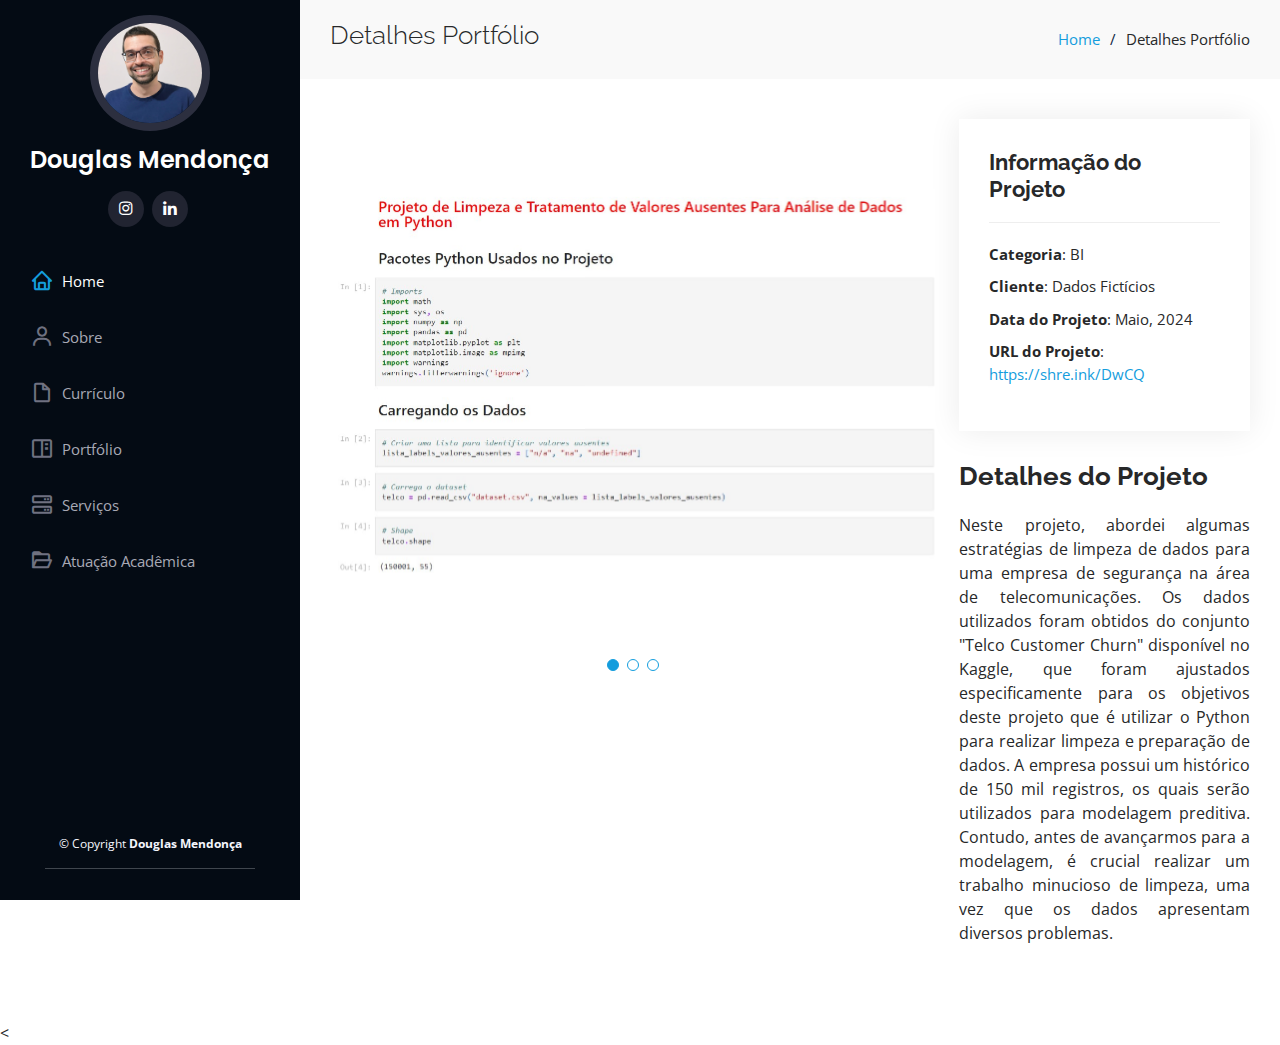
<file: limpeza.html>
<!DOCTYPE html>
<html lang="pt-BR">

<head>
  <meta charset="utf-8">
  <meta content="width=device-width, initial-scale=1.0" name="viewport">

  <title>Detalhes do Portfólio - Douglas Mendonça</title>
  <meta content="" name="description">
  <meta content="" name="keywords">

  <!-- Favicons -->
  <link href="assets/img/favicon.png" rel="icon">
  <link href="assets/img/pple-touch-ico.png" rel="apple-touch-icon">

  <!-- Google Fonts -->
  <link href="https://fonts.googleapis.com/css?family=Open+Sans:300,300i,400,400i,600,600i,700,700i|Raleway:300,300i,400,400i,500,500i,600,600i,700,700i|Poppins:300,300i,400,400i,500,500i,600,600i,700,700i" rel="stylesheet">

  <!-- Vendor CSS Files -->
  <link href="assets/vendor/aos/aos.css" rel="stylesheet">
  <link href="assets/vendor/bootstrap/css/bootstrap.min.css" rel="stylesheet">
  <link href="assets/vendor/bootstrap-icons/bootstrap-icons.css" rel="stylesheet">
  <link href="assets/vendor/boxicons/css/boxicons.min.css" rel="stylesheet">
  <link href="assets/vendor/glightbox/css/glightbox.min.css" rel="stylesheet">
  <link href="assets/vendor/swiper/swiper-bundle.min.css" rel="stylesheet">

  <!-- Template Main CSS File -->
  <link href="assets/css/style.css" rel="stylesheet">

</head>

<body>

  <!-- ======= Mobile nav toggle button ======= -->
  <i class="bi bi-list mobile-nav-toggle d-xl-none"></i>

  <!-- ======= Header ======= -->
  <header id="header">
    <div class="d-flex flex-column">

      <div class="profile">
        <img src="assets/img/profile-img2.jpg" alt="" class="img-fluid rounded-circle">
        <h1 class="text-light"><a href="index.html">Douglas Mendonça</a></h1>
        <div class="social-links mt-3 text-center">
          <a href="https://www.instagram.com/douglasmendonca/" class="instagram"><i class="bx bxl-instagram"></i></a>
          <a href="https://www.linkedin.com/in/douglas-mendon%C3%A7a-1729b432/" class="linkedin"><i class="bx bxl-linkedin"></i></a>
        </div>
      </div>

      <nav id="navbar" class="nav-menu navbar">
        <ul>
          <li><a href="index.html" class="nav-link scrollto active"><i class="bx bx-home"></i> <span>Home</span></a></li>
          <li><a href="index.html" class="nav-link scrollto"><i class="bx bx-user"></i> <span>Sobre</span></a></li>
          <li><a href="index.html" class="nav-link scrollto"><i class="bx bx-file-blank"></i> <span>Currículo</span></a></li>
          <li><a href="index.html" class="nav-link scrollto"><i class="bx bx-book-content"></i> <span>Portfólio</span></a></li>
          <li><a href="index.html" class="nav-link scrollto"><i class="bx bx-server"></i> <span>Serviços</span></a></li>
          <li><a href="index.html" class="nav-link scrollto"><i class="bx bx-folder-open"></i> <span>Atuação Acadêmica</span></a></li>
        </ul>
      </nav><!-- .nav-menu -->
    </div>
  </header><!-- End Header -->

  <main id="main">

    <!-- ======= Breadcrumbs ======= -->
    <section id="breadcrumbs" class="breadcrumbs">
      <div class="container">

        <div class="d-flex justify-content-between align-items-center">
          <h2>Detalhes Portfólio</h2>
          <ol>
            <li><a href="index.html">Home</a></li>
            <li>Detalhes Portfólio</li>
          </ol>
        </div>

      </div>
    </section><!-- End Breadcrumbs -->

    <!-- ======= Portfolio Details Section ======= -->
    <section id="portfolio-details" class="portfolio-details">
      <div class="container">

        <div class="row gy-4">

          <div class="col-lg-8">
            <div class="portfolio-details-slider swiper">
              <div class="swiper-wrapper align-items-center">

                <div class="swiper-slide">
                  <img src="assets/img/portfolio/limp2.jpg" alt="">
                </div>

                <div class="swiper-slide">
                  <img src="assets/img/portfolio/limp3.jpg" alt="">
                </div>

                <div class="swiper-slide">
                  <img src="assets/img/portfolio/limp4.jpg" alt="">
                </div>

              </div>
              <div class="swiper-pagination"></div>
            </div>
          </div>

          <div class="col-lg-4">
            <div class="portfolio-info">
              <h3>Informação do Projeto</h3>
              <ul>
                <li><strong>Categoria</strong>: BI</li>
                <li><strong>Cliente</strong>: Dados Fictícios </li>
                <li><strong>Data do Projeto</strong>: Maio, 2024</li>
                <li><strong>URL do Projeto</strong>: <a href="https://shre.ink/DwCQ">https://shre.ink/DwCQ</a></li>
              </ul>
            </div>
            <div class="portfolio-description">
              <h2>Detalhes do Projeto</h2>
              <p style="text-align: justify;">
                Neste projeto, abordei algumas estratégias de limpeza de dados para uma empresa de segurança na área de telecomunicações. 
                Os dados utilizados foram obtidos do conjunto "Telco Customer Churn" disponível no Kaggle, que foram ajustados especificamente 
                para os objetivos deste projeto que é utilizar o Python para realizar limpeza e preparação de dados.
                A empresa possui um histórico de 150 mil registros, os quais serão utilizados para modelagem preditiva. 
                Contudo, antes de avançarmos para a modelagem, é crucial realizar um trabalho minucioso de limpeza, uma vez que os dados 
                apresentam diversos problemas.
              </p>
            </div>
          </div>

        </div>

      </div>
    </section><!-- End Portfolio Details Section -->

  </main><!-- End #main -->

  <!-- ======= Footer ======= -->
  <<footer id="footer">
    <div class="container">
      <div class="copyright" style="font-size: smaller;">
        &copy; Copyright <strong><span>Douglas Mendonça</span></strong>
      </div>
      <div class="additional-line">
        <hr> <!-- Adicionando uma linha horizontal -->
      </div>
    </div>
  </footer><!-- End  Footer -->

  <a href="#" class="back-to-top d-flex align-items-center justify-content-center"><i class="bi bi-arrow-up-short"></i></a>

  <!-- Vendor JS Files -->
  <script src="assets/vendor/purecounter/purecounter_vanilla.js"></script>
  <script src="assets/vendor/aos/aos.js"></script>
  <script src="assets/vendor/bootstrap/js/bootstrap.bundle.min.js"></script>
  <script src="assets/vendor/glightbox/js/glightbox.min.js"></script>
  <script src="assets/vendor/isotope-layout/isotope.pkgd.min.js"></script>
  <script src="assets/vendor/swiper/swiper-bundle.min.js"></script>
  <script src="assets/vendor/typed.js/typed.umd.js"></script>
  <script src="assets/vendor/waypoints/noframework.waypoints.js"></script>
  <script src="assets/vendor/php-email-form/validate.js"></script>

  <!-- Template Main JS File -->
  <script src="assets/js/main.js"></script>

</body>

</html>
</file>
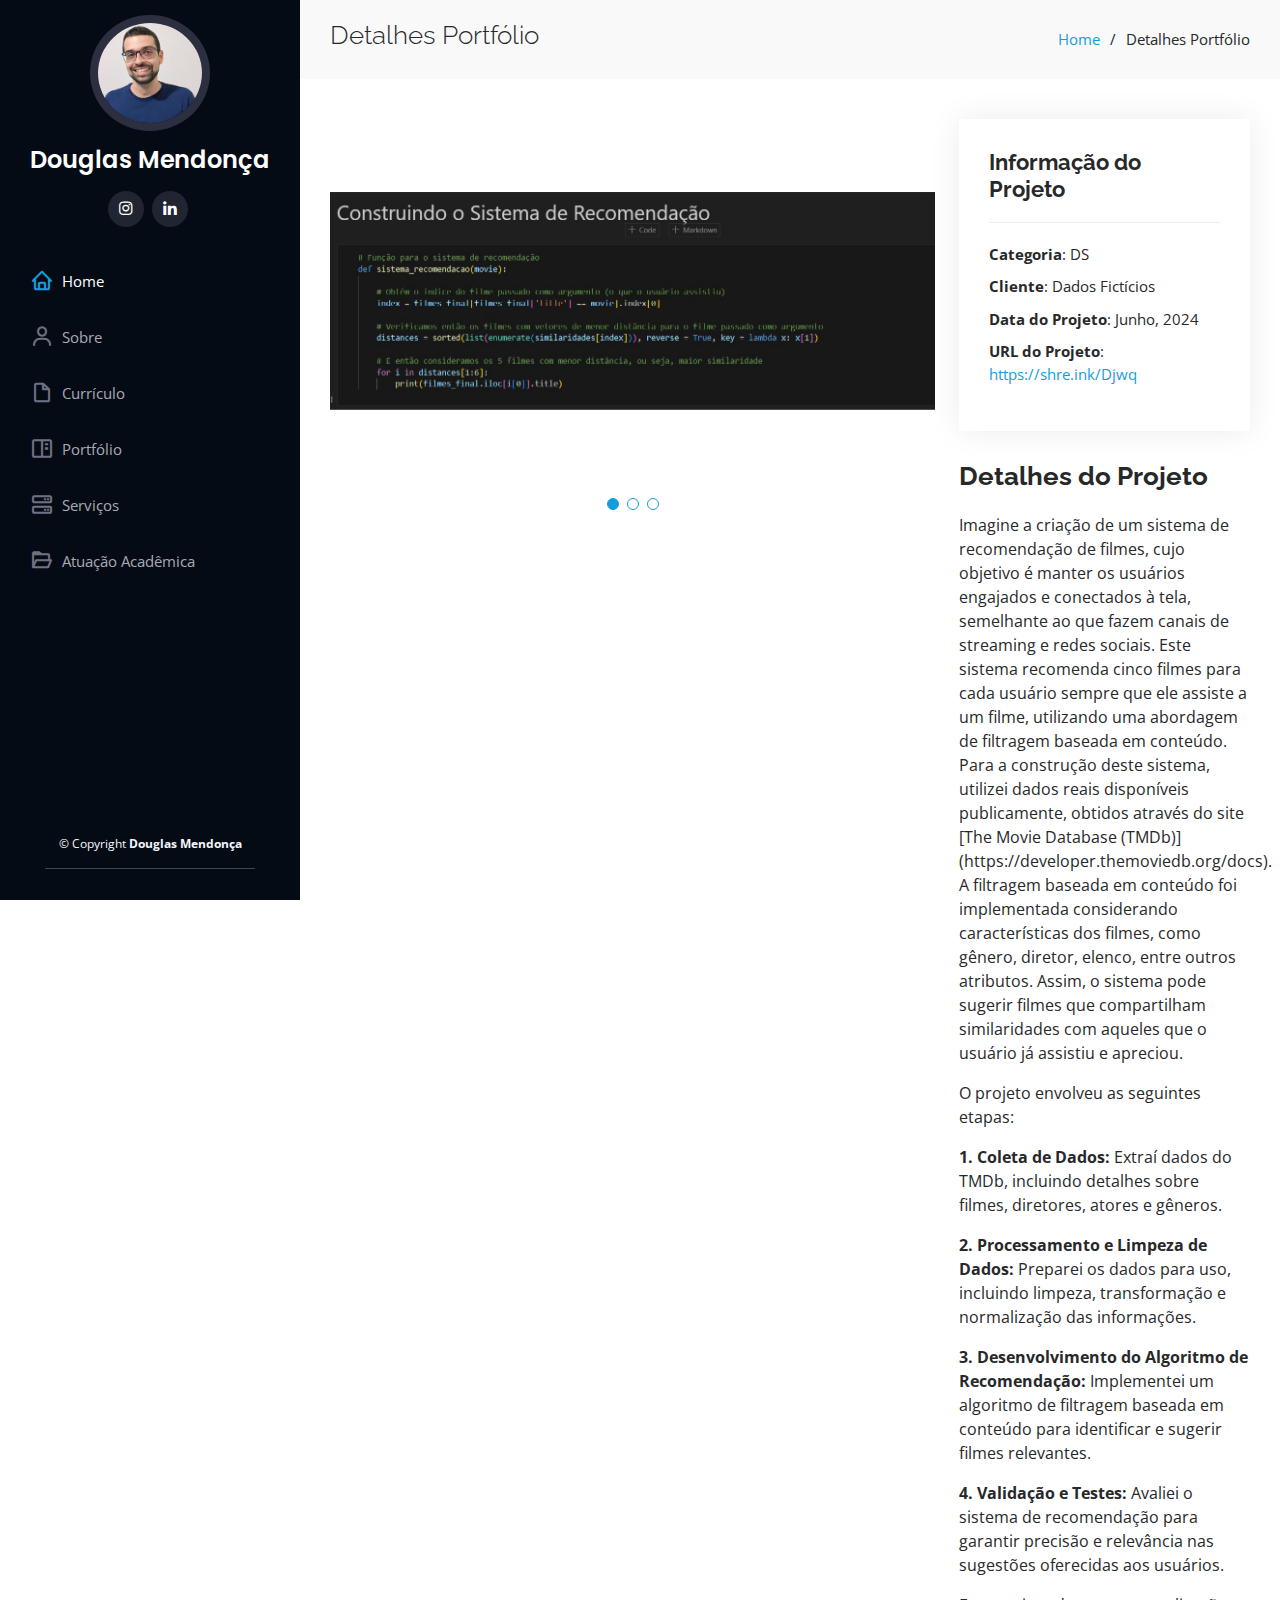
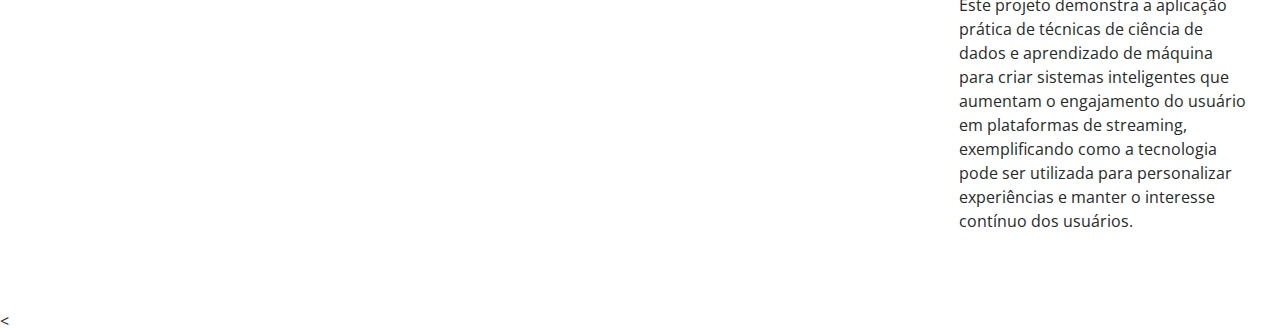
<file: recomendacao.html>
<!DOCTYPE html>
<html lang="pt-BR">

<head>
  <meta charset="utf-8">
  <meta content="width=device-width, initial-scale=1.0" name="viewport">

  <title>Detalhes do Portfólio - Douglas Mendonça</title>
  <meta content="" name="description">
  <meta content="" name="keywords">

  <!-- Favicons -->
  <link href="assets/img/logo-dm.jpg" rel="icon">
  <link href="assets/img/pple-touch-ico.png" rel="apple-touch-icon">

  <!-- Google Fonts -->
  <link href="https://fonts.googleapis.com/css?family=Open+Sans:300,300i,400,400i,600,600i,700,700i|Raleway:300,300i,400,400i,500,500i,600,600i,700,700i|Poppins:300,300i,400,400i,500,500i,600,600i,700,700i" rel="stylesheet">

  <!-- Vendor CSS Files -->
  <link href="assets/vendor/aos/aos.css" rel="stylesheet">
  <link href="assets/vendor/bootstrap/css/bootstrap.min.css" rel="stylesheet">
  <link href="assets/vendor/bootstrap-icons/bootstrap-icons.css" rel="stylesheet">
  <link href="assets/vendor/boxicons/css/boxicons.min.css" rel="stylesheet">
  <link href="assets/vendor/glightbox/css/glightbox.min.css" rel="stylesheet">
  <link href="assets/vendor/swiper/swiper-bundle.min.css" rel="stylesheet">

  <!-- Template Main CSS File -->
  <link href="assets/css/style.css" rel="stylesheet">

</head>

<body>

  <!-- ======= Mobile nav toggle button ======= -->
  <i class="bi bi-list mobile-nav-toggle d-xl-none"></i>

  <!-- ======= Header ======= -->
  <header id="header">
    <div class="d-flex flex-column">

      <div class="profile">
        <img src="assets/img/profile-img2.jpg" alt="" class="img-fluid rounded-circle">
        <h1 class="text-light"><a href="index.html">Douglas Mendonça</a></h1>
        <div class="social-links mt-3 text-center">
          <a href="https://www.instagram.com/douglasmendonca/" class="instagram"><i class="bx bxl-instagram"></i></a>
          <a href="https://www.linkedin.com/in/douglas-mendon%C3%A7a-1729b432/" class="linkedin"><i class="bx bxl-linkedin"></i></a>
        </div>
      </div>

      <nav id="navbar" class="nav-menu navbar">
        <ul>
          <li><a href="index.html" class="nav-link scrollto active"><i class="bx bx-home"></i> <span>Home</span></a></li>
          <li><a href="index.html" class="nav-link scrollto"><i class="bx bx-user"></i> <span>Sobre</span></a></li>
          <li><a href="index.html" class="nav-link scrollto"><i class="bx bx-file-blank"></i> <span>Currículo</span></a></li>
          <li><a href="index.html" class="nav-link scrollto"><i class="bx bx-book-content"></i> <span>Portfólio</span></a></li>
          <li><a href="index.html" class="nav-link scrollto"><i class="bx bx-server"></i> <span>Serviços</span></a></li>
          <li><a href="index.html" class="nav-link scrollto"><i class="bx bx-folder-open"></i> <span>Atuação Acadêmica</span></a></li>
        </ul>
      </nav><!-- .nav-menu -->
    </div>
  </header><!-- End Header -->

  <main id="main">

    <!-- ======= Breadcrumbs ======= -->
    <section id="breadcrumbs" class="breadcrumbs">
      <div class="container">

        <div class="d-flex justify-content-between align-items-center">
          <h2>Detalhes Portfólio</h2>
          <ol>
            <li><a href="index.html">Home</a></li>
            <li>Detalhes Portfólio</li>
          </ol>
        </div>

      </div>
    </section><!-- End Breadcrumbs -->

    <!-- ======= Portfolio Details Section ======= -->
    <section id="portfolio-details" class="portfolio-details">
      <div class="container">

        <div class="row gy-4">

          <div class="col-lg-8">
            <div class="portfolio-details-slider swiper">
              <div class="swiper-wrapper align-items-center">

                <div class="swiper-slide">
                  <img src="assets/img/portfolio/rec1.jpg" alt="">
                </div>

                <div class="swiper-slide">
                  <img src="assets/img/portfolio/rec2.jpg" alt="">
                </div>

                <div class="swiper-slide">
                  <img src="assets/img/portfolio/rec3.jpg" alt="">
                </div>

              </div>
              <div class="swiper-pagination"></div>
            </div>
          </div>

          <div class="col-lg-4">
            <div class="portfolio-info">
              <h3>Informação do Projeto</h3>
              <ul>
                <li><strong>Categoria</strong>: DS</li>
                <li><strong>Cliente</strong>: Dados Fictícios </li>
                <li><strong>Data do Projeto</strong>: Junho, 2024</li>
                <li><strong>URL do Projeto</strong>: <a href="https://shre.ink/Djwq">https://shre.ink/Djwq</a></li>
              </ul>
            </div>
            <div class="portfolio-description">
              <h2>Detalhes do Projeto</h2>
              <p style="text-align: justify;">
                <p>Imagine a criação de um sistema de recomendação de filmes, cujo objetivo é manter os usuários engajados e conectados
                 à tela, semelhante ao que fazem canais de streaming e redes sociais. Este sistema recomenda cinco filmes para cada 
                 usuário sempre que ele assiste a um filme, utilizando uma abordagem de filtragem baseada em conteúdo.
                 Para a construção deste sistema, utilizei dados reais disponíveis publicamente, obtidos através do site 
                 [The Movie Database (TMDb)](https://developer.themoviedb.org/docs). A filtragem baseada em conteúdo foi 
                 implementada considerando características dos filmes, como gênero, diretor, elenco, entre outros atributos. 
                 Assim, o sistema pode sugerir filmes que compartilham similaridades com aqueles que o usuário já assistiu e 
                 apreciou.</p>
                <p>O projeto envolveu as seguintes etapas:</p>
                
                <p><b>1. Coleta de Dados:</b> Extraí dados do TMDb, incluindo detalhes sobre filmes, diretores, atores e gêneros.</p>

                <p><b>2. Processamento e Limpeza de Dados:</b> Preparei os dados para uso, incluindo limpeza, transformação e normalização das 
                informações.</p>

                <p><b>3. Desenvolvimento do Algoritmo de Recomendação:</b> Implementei um algoritmo de filtragem baseada em conteúdo para 
                identificar e sugerir filmes relevantes.</p>

                <p><b>4. Validação e Testes:</b> Avaliei o sistema de recomendação para garantir precisão e relevância nas sugestões 
                oferecidas aos usuários.</p>

                Este projeto demonstra a aplicação prática de técnicas de ciência de dados e aprendizado de máquina para criar 
                sistemas inteligentes que aumentam o engajamento do usuário em plataformas de streaming, exemplificando como a 
                tecnologia pode ser utilizada para personalizar experiências e manter o interesse contínuo dos usuários.
              </p>
            </div>
          </div>

        </div>

      </div>
    </section><!-- End Portfolio Details Section -->

  </main><!-- End #main -->

  <!-- ======= Footer ======= -->
  <<footer id="footer">
    <div class="container">
      <div class="copyright" style="font-size: smaller;">
        &copy; Copyright <strong><span>Douglas Mendonça</span></strong>
      </div>
      <div class="additional-line">
        <hr> <!-- Adicionando uma linha horizontal -->
      </div>
    </div>
  </footer><!-- End  Footer -->

  <a href="#" class="back-to-top d-flex align-items-center justify-content-center"><i class="bi bi-arrow-up-short"></i></a>

  <!-- Vendor JS Files -->
  <script src="assets/vendor/purecounter/purecounter_vanilla.js"></script>
  <script src="assets/vendor/aos/aos.js"></script>
  <script src="assets/vendor/bootstrap/js/bootstrap.bundle.min.js"></script>
  <script src="assets/vendor/glightbox/js/glightbox.min.js"></script>
  <script src="assets/vendor/isotope-layout/isotope.pkgd.min.js"></script>
  <script src="assets/vendor/swiper/swiper-bundle.min.js"></script>
  <script src="assets/vendor/typed.js/typed.umd.js"></script>
  <script src="assets/vendor/waypoints/noframework.waypoints.js"></script>
  <script src="assets/vendor/php-email-form/validate.js"></script>

  <!-- Template Main JS File -->
  <script src="assets/js/main.js"></script>

</body>

</html>
</file>
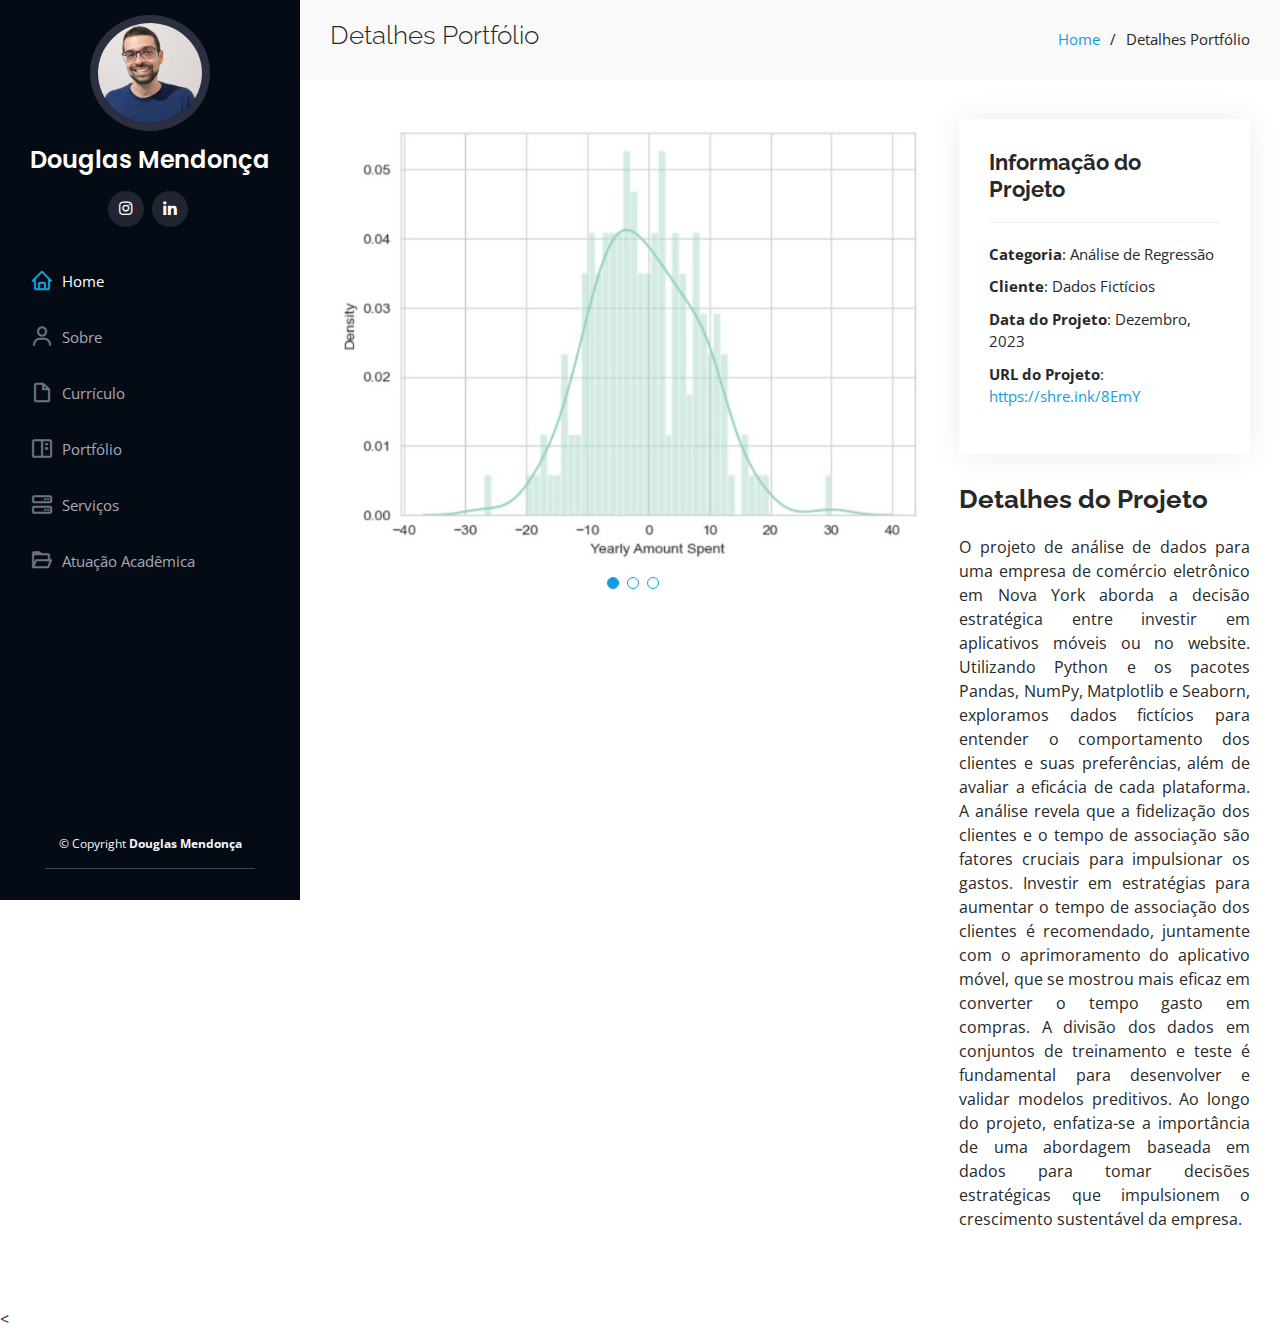
<file: regressao.html>
<!DOCTYPE html>
<html lang="pt-BR">

<head>
  <meta charset="utf-8">
  <meta content="width=device-width, initial-scale=1.0" name="viewport">

  <title>Detalhes do Portfólio - Douglas Mendonça</title>
  <meta content="" name="description">
  <meta content="" name="keywords">

  <!-- Favicons -->
  <link href="assets/img/favicon.png" rel="icon">
  <link href="assets/img/pple-touch-ico.png" rel="apple-touch-icon">

  <!-- Google Fonts -->
  <link href="https://fonts.googleapis.com/css?family=Open+Sans:300,300i,400,400i,600,600i,700,700i|Raleway:300,300i,400,400i,500,500i,600,600i,700,700i|Poppins:300,300i,400,400i,500,500i,600,600i,700,700i" rel="stylesheet">

  <!-- Vendor CSS Files -->
  <link href="assets/vendor/aos/aos.css" rel="stylesheet">
  <link href="assets/vendor/bootstrap/css/bootstrap.min.css" rel="stylesheet">
  <link href="assets/vendor/bootstrap-icons/bootstrap-icons.css" rel="stylesheet">
  <link href="assets/vendor/boxicons/css/boxicons.min.css" rel="stylesheet">
  <link href="assets/vendor/glightbox/css/glightbox.min.css" rel="stylesheet">
  <link href="assets/vendor/swiper/swiper-bundle.min.css" rel="stylesheet">

  <!-- Template Main CSS File -->
  <link href="assets/css/style.css" rel="stylesheet">

</head>

<body>

  <!-- ======= Mobile nav toggle button ======= -->
  <i class="bi bi-list mobile-nav-toggle d-xl-none"></i>

  <!-- ======= Header ======= -->
  <header id="header">
    <div class="d-flex flex-column">

      <div class="profile">
        <img src="assets/img/profile-img2.jpg" alt="" class="img-fluid rounded-circle">
        <h1 class="text-light"><a href="index.html">Douglas Mendonça</a></h1>
        <div class="social-links mt-3 text-center">
          <a href="https://www.instagram.com/douglasmendonca/" class="instagram"><i class="bx bxl-instagram"></i></a>
          <a href="https://www.linkedin.com/in/douglas-mendon%C3%A7a-1729b432/" class="linkedin"><i class="bx bxl-linkedin"></i></a>
        </div>
      </div>

      <nav id="navbar" class="nav-menu navbar">
        <ul>
          <li><a href="index.html" class="nav-link scrollto active"><i class="bx bx-home"></i> <span>Home</span></a></li>
          <li><a href="index.html" class="nav-link scrollto"><i class="bx bx-user"></i> <span>Sobre</span></a></li>
          <li><a href="index.html" class="nav-link scrollto"><i class="bx bx-file-blank"></i> <span>Currículo</span></a></li>
          <li><a href="index.html" class="nav-link scrollto"><i class="bx bx-book-content"></i> <span>Portfólio</span></a></li>
          <li><a href="index.html" class="nav-link scrollto"><i class="bx bx-server"></i> <span>Serviços</span></a></li>
          <li><a href="index.html" class="nav-link scrollto"><i class="bx bx-folder-open"></i> <span>Atuação Acadêmica</span></a></li>
        </ul>
      </nav><!-- .nav-menu -->
    </div>
  </header><!-- End Header -->

  <main id="main">

    <!-- ======= Breadcrumbs ======= -->
    <section id="breadcrumbs" class="breadcrumbs">
      <div class="container">

        <div class="d-flex justify-content-between align-items-center">
          <h2>Detalhes Portfólio</h2>
          <ol>
            <li><a href="index.html">Home</a></li>
            <li>Detalhes Portfólio</li>
          </ol>
        </div>

      </div>
    </section><!-- End Breadcrumbs -->

    <!-- ======= Portfolio Details Section ======= -->
    <section id="portfolio-details" class="portfolio-details">
      <div class="container">

        <div class="row gy-4">

          <div class="col-lg-8">
            <div class="portfolio-details-slider swiper">
              <div class="swiper-wrapper align-items-center">

                <div class="swiper-slide">
                  <img src="assets/img/portfolio/reg1.jpg" alt="">
                </div>

                <div class="swiper-slide">
                  <img src="assets/img/portfolio/reg2.jpg" alt="">
                </div>

                <div class="swiper-slide">
                  <img src="assets/img/portfolio/reg3.jpg" alt="">
                </div>

              </div>
              <div class="swiper-pagination"></div>
            </div>
          </div>

          <div class="col-lg-4">
            <div class="portfolio-info">
              <h3>Informação do Projeto</h3>
              <ul>
                <li><strong>Categoria</strong>: Análise de Regressão</li>
                <li><strong>Cliente</strong>: Dados Fictícios </li>
                <li><strong>Data do Projeto</strong>: Dezembro, 2023</li>
                <li><strong>URL do Projeto</strong>: <a href="https://shre.ink/8EmY">https://shre.ink/8EmY</a></li>
              </ul>
            </div>
            <div class="portfolio-description">
              <h2>Detalhes do Projeto</h2>
              <p style="text-align: justify;">
                O projeto de análise de dados para uma empresa de comércio eletrônico em Nova York aborda a decisão estratégica entre 
                investir em aplicativos móveis ou no website. Utilizando Python e os pacotes Pandas, NumPy, Matplotlib e Seaborn, 
                exploramos dados fictícios para entender o comportamento dos clientes e suas preferências, além de avaliar a eficácia 
                de cada plataforma. A análise revela que a fidelização dos clientes e o tempo de associação são fatores cruciais para 
                impulsionar os gastos. Investir em estratégias para aumentar o tempo de associação dos clientes é recomendado, 
                juntamente com o aprimoramento do aplicativo móvel, que se mostrou mais eficaz em converter o tempo gasto em compras. 
                A divisão dos dados em conjuntos de treinamento e teste é fundamental para desenvolver e validar modelos preditivos. 
                Ao longo do projeto, enfatiza-se a importância de uma abordagem baseada em dados para tomar decisões estratégicas que 
                impulsionem o crescimento sustentável da empresa.
              </p>
            </div>
          </div>

        </div>

      </div>
    </section><!-- End Portfolio Details Section -->

  </main><!-- End #main -->

  <!-- ======= Footer ======= -->
  <<footer id="footer">
    <div class="container">
      <div class="copyright" style="font-size: smaller;">
        &copy; Copyright <strong><span>Douglas Mendonça</span></strong>
      </div>
      <div class="additional-line">
        <hr> <!-- Adicionando uma linha horizontal -->
      </div>
    </div>
  </footer><!-- End  Footer -->

  <a href="#" class="back-to-top d-flex align-items-center justify-content-center"><i class="bi bi-arrow-up-short"></i></a>

  <!-- Vendor JS Files -->
  <script src="assets/vendor/purecounter/purecounter_vanilla.js"></script>
  <script src="assets/vendor/aos/aos.js"></script>
  <script src="assets/vendor/bootstrap/js/bootstrap.bundle.min.js"></script>
  <script src="assets/vendor/glightbox/js/glightbox.min.js"></script>
  <script src="assets/vendor/isotope-layout/isotope.pkgd.min.js"></script>
  <script src="assets/vendor/swiper/swiper-bundle.min.js"></script>
  <script src="assets/vendor/typed.js/typed.umd.js"></script>
  <script src="assets/vendor/waypoints/noframework.waypoints.js"></script>
  <script src="assets/vendor/php-email-form/validate.js"></script>

  <!-- Template Main JS File -->
  <script src="assets/js/main.js"></script>

</body>

</html>
</file>
<file: assets/css/style.css>
/**
* Template Name: iPortfolio
* Updated: Jan 29 2024 with Bootstrap v5.3.2
* Template URL: https://bootstrapmade.com/iportfolio-bootstrap-portfolio-websites-template/
* Author: BootstrapMade.com
* License: https://bootstrapmade.com/license/
*/

/*--------------------------------------------------------------
# General
--------------------------------------------------------------*/
body {
  font-family: "Open Sans", sans-serif;
  color: #272829;
}

a {
  color: #149ddd;
  text-decoration: none;
}

a:hover {
  color: #37b3ed;
  text-decoration: none;
}

h1,
h2,
h3,
h4,
h5,
h6 {
  font-family: "Raleway", sans-serif;
}

/*--------------------------------------------------------------
# Back to top button
--------------------------------------------------------------*/
.back-to-top {
  position: fixed;
  visibility: hidden;
  opacity: 0;
  right: 15px;
  bottom: 15px;
  z-index: 996;
  background: #149ddd;
  width: 40px;
  height: 40px;
  border-radius: 50px;
  transition: all 0.4s;
}

.back-to-top i {
  font-size: 28px;
  color: #fff;
  line-height: 0;
}

.back-to-top:hover {
  background: #2eafec;
  color: #fff;
}

.back-to-top.active {
  visibility: visible;
  opacity: 1;
}

/*--------------------------------------------------------------
# Header
--------------------------------------------------------------*/
#header {
  position: fixed;
  top: 0;
  left: 0;
  bottom: 0;
  width: 300px;
  transition: all ease-in-out 0.5s;
  z-index: 9997;
  transition: all 0.5s;
  padding: 0 15px;
  background: #040b14;
  overflow-y: auto;
}

#header .profile img {
  margin: 15px auto;
  display: block;
  width: 120px;
  border: 8px solid #2c2f3f;
}

#header .profile h1 {
  font-size: 24px;
  margin: 0;
  padding: 0;
  font-weight: 600;
  -moz-text-align-last: center;
  text-align-last: center;
  font-family: "Poppins", sans-serif;
}

#header .profile h1 a,
#header .profile h1 a:hover {
  color: #fff;
  text-decoration: none;
}

#header .profile .social-links a {
  font-size: 18px;
  display: inline-block;
  background: #212431;
  color: #fff;
  line-height: 1;
  padding: 8px 0;
  margin-right: 4px;
  border-radius: 50%;
  text-align: center;
  width: 36px;
  height: 36px;
  transition: 0.3s;
}

#header .profile .social-links a:hover {
  background: #149ddd;
  color: #fff;
  text-decoration: none;
}

#main {
  margin-left: 300px;
}

.container,
.container-fluid {
  padding-left: 30px;
  padding-right: 30px;
}

@media (max-width: 1199px) {
  #header {
    left: -300px;
  }

  #main {
    margin-left: 0;
  }

  .container,
  .container-fluid {
    padding-left: 12px;
    padding-right: 12px;
  }
}

/*--------------------------------------------------------------
# Navigation Menu
--------------------------------------------------------------*/
/* Desktop Navigation */
.nav-menu {
  padding: 30px 0 0 0;
}

.nav-menu * {
  margin: 0;
  padding: 0;
  list-style: none;
}

.nav-menu>ul>li {
  position: relative;
  white-space: nowrap;
}

.nav-menu a,
.nav-menu a:focus {
  display: flex;
  align-items: center;
  color: #a8a9b4;
  padding: 12px 15px;
  margin-bottom: 8px;
  transition: 0.3s;
  font-size: 15px;
}

.nav-menu a i,
.nav-menu a:focus i {
  font-size: 24px;
  padding-right: 8px;
  color: #6f7180;
}

.nav-menu a:hover,
.nav-menu .active,
.nav-menu .active:focus,
.nav-menu li:hover>a {
  text-decoration: none;
  color: #fff;
}

.nav-menu a:hover i,
.nav-menu .active i,
.nav-menu .active:focus i,
.nav-menu li:hover>a i {
  color: #149ddd;
}

/* Mobile Navigation */
.mobile-nav-toggle {
  position: fixed;
  right: 15px;
  top: 15px;
  z-index: 9998;
  border: 0;
  font-size: 24px;
  transition: all 0.4s;
  outline: none !important;
  background-color: #149ddd;
  color: #fff;
  width: 40px;
  height: 40px;
  display: inline-flex;
  align-items: center;
  justify-content: center;
  line-height: 0;
  border-radius: 50px;
  cursor: pointer;
}

.mobile-nav-active {
  overflow: hidden;
}

.mobile-nav-active #header {
  left: 0;
}

/*--------------------------------------------------------------
# Hero Section
--------------------------------------------------------------*/
#hero {
  width: 100%;
  height: 100vh;
  background: url("../img/hero-bg2.png") top center;
  background-size: cover;
}

#hero:before {
  content: "";
  background: rgba(5, 13, 24, 0.3);
  position: absolute;
  bottom: 0;
  top: 0;
  left: 0;
  right: 0;
  z-index: 1;
}

#hero .hero-container {
  position: relative;
  z-index: 2;
  min-width: 300px;
}

#hero h1 {
  margin: 0 0 10px 0;
  font-size: 64px;
  font-weight: 700;
  line-height: 56px;
  color: #fff;
}

#hero p {
  color: #fff;
  margin-bottom: 50px;
  font-size: 26px;
  font-family: "Poppins", sans-serif;
}

#hero p span {
  color: #fff;
  padding-bottom: 4px;
  letter-spacing: 1px;
  border-bottom: 3px solid #149ddd;
}

@media (min-width: 1024px) {
  #hero {
    background-attachment: fixed;
  }
}

@media (max-width: 768px) {
  #hero h1 {
    font-size: 28px;
    line-height: 36px;
  }

  #hero h2 {
    font-size: 18px;
    line-height: 24px;
    margin-bottom: 30px;
  }
}

/*--------------------------------------------------------------
# Sections General
--------------------------------------------------------------*/
section {
  padding: 60px 0;
  overflow: hidden;
}

.section-bg {
  background: #f5f8fd;
}

.section-title {
  padding-bottom: 30px;
}

.section-title h2 {
  font-size: 32px;
  font-weight: bold;
  margin-bottom: 20px;
  padding-bottom: 20px;
  position: relative;
  color: #173b6c;
}

.section-title h2::after {
  content: "";
  position: absolute;
  display: block;
  width: 50px;
  height: 3px;
  background: #149ddd;
  bottom: 0;
  left: 0;
}

.section-title p {
  margin-bottom: 0;
}

/*--------------------------------------------------------------
# About
--------------------------------------------------------------*/
.about .content h3 {
  font-weight: 700;
  font-size: 26px;
  color: #173b6c;
}

.about .content ul {
  list-style: none;
  padding: 0;
}

.about .content ul li {
  margin-bottom: 20px;
  display: flex;
  align-items: center;
}

.about .content ul strong {
  margin-right: 10px;
}

.about .content ul i {
  font-size: 16px;
  margin-right: 5px;
  color: #149ddd;
  line-height: 0;
}

.about .content p:last-child {
  margin-bottom: 0;
}

/*--------------------------------------------------------------
# Facts
--------------------------------------------------------------*/
.facts {
  padding-bottom: 30px;
}

.facts .count-box {
  padding: 30px;
  width: 100%;
}

.facts .count-box i {
  display: block;
  font-size: 44px;
  color: #149ddd;
  float: left;
  line-height: 0;
}

.facts .count-box span {
  font-size: 48px;
  line-height: 40px;
  display: block;
  font-weight: 700;
  color: #050d18;
  margin-left: 60px;
}

.facts .count-box p {
  padding: 15px 0 0 0;
  margin: 0 0 0 60px;
  font-family: "Raleway", sans-serif;
  font-size: 14px;
  color: #122f57;
}

.facts .count-box a {
  font-weight: 600;
  display: block;
  margin-top: 20px;
  color: #122f57;
  font-size: 15px;
  font-family: "Poppins", sans-serif;
  transition: ease-in-out 0.3s;
}

.facts .count-box a:hover {
  color: #1f5297;
}

/*--------------------------------------------------------------
# Akills
--------------------------------------------------------------*/
.skills .progress {
  height: 60px;
  display: block;
  background: none;
  border-radius: 0;
}

.skills .progress .skill {
  padding: 0;
  margin: 0 0 6px 0;
  text-transform: uppercase;
  display: block;
  font-weight: 600;
  font-family: "Poppins", sans-serif;
  color: #050d18;
}

.skills .progress .skill .val {
  float: right;
  font-style: normal;
}

.skills .progress-bar-wrap {
  background: #dce8f8;
  height: 10px;
}

.skills .progress-bar {
  width: 1px;
  height: 10px;
  transition: 0.9s;
  background-color: #149ddd;
}

/*--------------------------------------------------------------
# Resume
--------------------------------------------------------------*/
.resume .resume-title {
  font-size: 26px;
  font-weight: 700;
  margin-top: 20px;
  margin-bottom: 20px;
  color: #050d18;
}

.resume .resume-item {
  padding: 0 0 20px 20px;
  margin-top: -2px;
  border-left: 2px solid #1f5297;
  position: relative;
}

.resume .resume-item h4 {
  line-height: 18px;
  font-size: 18px;
  font-weight: 600;
  text-transform: uppercase;
  font-family: "Poppins", sans-serif;
  color: #050d18;
  margin-bottom: 10px;
}

.resume .resume-item h5 {
  font-size: 16px;
  background: #e4edf9;
  padding: 5px 15px;
  display: inline-block;
  font-weight: 600;
  margin-bottom: 10px;
}

.resume .resume-item ul {
  padding-left: 20px;
}

.resume .resume-item ul li {
  padding-bottom: 10px;
}

.resume .resume-item:last-child {
  padding-bottom: 0;
}

.resume .resume-item::before {
  content: "";
  position: absolute;
  width: 16px;
  height: 16px;
  border-radius: 50px;
  left: -9px;
  top: 0;
  background: #fff;
  border: 2px solid #1f5297;
}

/*--------------------------------------------------------------
# Portfolio
--------------------------------------------------------------*/
.portfolio .portfolio-item {
  margin-bottom: 30px;
}

.portfolio #portfolio-flters {
  padding: 0;
  margin: 0 auto 35px auto;
  list-style: none;
  text-align: center;
  background: #fff;
  border-radius: 50px;
  padding: 2px 15px;
}

.portfolio #portfolio-flters li {
  cursor: pointer;
  display: inline-block;
  padding: 10px 15px 8px 15px;
  font-size: 14px;
  font-weight: 600;
  line-height: 1;
  text-transform: uppercase;
  color: #272829;
  margin-bottom: 5px;
  transition: all 0.3s ease-in-out;
}

.portfolio #portfolio-flters li:hover,
.portfolio #portfolio-flters li.filter-active {
  color: #149ddd;
}

.portfolio #portfolio-flters li:last-child {
  margin-right: 0;
}

.portfolio .portfolio-wrap {
  transition: 0.3s;
  position: relative;
  overflow: hidden;
  z-index: 1;
}

.portfolio .portfolio-wrap::before {
  content: "";
  background: rgba(255, 255, 255, 0.5);
  position: absolute;
  left: 0;
  right: 0;
  top: 0;
  bottom: 0;
  transition: all ease-in-out 0.3s;
  z-index: 2;
  opacity: 0;
}

.portfolio .portfolio-wrap .portfolio-links {
  opacity: 1;
  left: 0;
  right: 0;
  bottom: -60px;
  z-index: 3;
  position: absolute;
  transition: all ease-in-out 0.3s;
  display: flex;
  justify-content: center;
}

.portfolio .portfolio-wrap .portfolio-links a {
  color: #fff;
  font-size: 28px;
  text-align: center;
  background: rgba(20, 157, 221, 0.75);
  transition: 0.3s;
  width: 50%;
}

.portfolio .portfolio-wrap .portfolio-links a:hover {
  background: rgba(20, 157, 221, 0.95);
}

.portfolio .portfolio-wrap .portfolio-links a+a {
  border-left: 1px solid #37b3ed;
}

.portfolio .portfolio-wrap:hover::before {
  top: 0;
  left: 0;
  right: 0;
  bottom: 0;
  opacity: 1;
}

.portfolio .portfolio-wrap:hover .portfolio-links {
  opacity: 1;
  bottom: 0;
}

/*--------------------------------------------------------------
# Portfolio Details
--------------------------------------------------------------*/
.portfolio-details {
  padding-top: 40px;
}

.portfolio-details .portfolio-details-slider img {
  width: 100%;
}

.portfolio-details .portfolio-details-slider .swiper-pagination {
  margin-top: 20px;
  position: relative;
}

.portfolio-details .portfolio-details-slider .swiper-pagination .swiper-pagination-bullet {
  width: 12px;
  height: 12px;
  background-color: #fff;
  opacity: 1;
  border: 1px solid #149ddd;
}

.portfolio-details .portfolio-details-slider .swiper-pagination .swiper-pagination-bullet-active {
  background-color: #149ddd;
}

.portfolio-details .portfolio-info {
  padding: 30px;
  box-shadow: 0px 0 30px rgba(5, 13, 24, 0.08);
}

.portfolio-details .portfolio-info h3 {
  font-size: 22px;
  font-weight: 700;
  margin-bottom: 20px;
  padding-bottom: 20px;
  border-bottom: 1px solid #eee;
}

.portfolio-details .portfolio-info ul {
  list-style: none;
  padding: 0;
  font-size: 15px;
}

.portfolio-details .portfolio-info ul li+li {
  margin-top: 10px;
}

.portfolio-details .portfolio-description {
  padding-top: 30px;
}

.portfolio-details .portfolio-description h2 {
  font-size: 26px;
  font-weight: 700;
  margin-bottom: 20px;
}

.portfolio-details .portfolio-description p {
  padding: 0;
}

/*--------------------------------------------------------------
# Services
--------------------------------------------------------------*/
.services .icon-box {
  margin-bottom: 20px;
}

.services .icon {
  float: left;
  display: flex;
  align-items: center;
  justify-content: center;
  width: 54px;
  height: 54px;
  background: #149ddd;
  border-radius: 50%;
  transition: 0.5s;
  border: 1px solid #149ddd;
}

.services .icon i {
  color: #fff;
  font-size: 24px;
  line-height: 0;
}

.services .icon-box:hover .icon {
  background: #fff;
}

.services .icon-box:hover .icon i {
  color: #149ddd;
}

.services .title {
  margin-left: 80px;
  font-weight: 700;
  margin-bottom: 15px;
  font-size: 18px;
}

.services .title a {
  color: #343a40;
}

.services .title a:hover {
  color: #149ddd;
}

.services .description {
  margin-left: 80px;
  line-height: 24px;
  font-size: 14px;
}

/*--------------------------------------------------------------
# Testimonials
--------------------------------------------------------------*/
.testimonials .testimonials-carousel,
.testimonials .testimonials-slider {
  overflow: hidden;
}

.testimonials .testimonial-item {
  box-sizing: content-box;
  text-align: center;
  min-height: 320px;
}

.testimonials .testimonial-item .testimonial-img {
  width: 90px;
  border-radius: 50%;
  margin: 0 auto;
}

.testimonials .testimonial-item h3 {
  font-size: 18px;
  font-weight: bold;
  margin: 10px 0 5px 0;
  color: #111;
}

.testimonials .testimonial-item h4 {
  font-size: 14px;
  color: #999;
  margin: 0;
}

.testimonials .testimonial-item .quote-icon-left,
.testimonials .testimonial-item .quote-icon-right {
  color: #c3e8fa;
  font-size: 26px;
}

.testimonials .testimonial-item .quote-icon-left {
  display: inline-block;
  left: -5px;
  position: relative;
}

.testimonials .testimonial-item .quote-icon-right {
  display: inline-block;
  right: -5px;
  position: relative;
  top: 10px;
}

.testimonials .testimonial-item p {
  font-style: italic;
  margin: 0 15px 15px 15px;
  padding: 20px;
  background: #fff;
  position: relative;
  margin-bottom: 35px;
  border-radius: 6px;
  box-shadow: 0px 2px 15px rgba(0, 0, 0, 0.1);
}

.testimonials .testimonial-item p::after {
  content: "";
  width: 0;
  height: 0;
  border-top: 20px solid #fff;
  border-right: 20px solid transparent;
  border-left: 20px solid transparent;
  position: absolute;
  bottom: -20px;
  left: calc(50% - 20px);
}

.testimonials .swiper-pagination {
  margin-top: 20px;
  position: relative;
}

.testimonials .swiper-pagination .swiper-pagination-bullet {
  width: 12px;
  height: 12px;
  background-color: #fff;
  opacity: 1;
  border: 1px solid #149ddd;
}

.testimonials .swiper-pagination .swiper-pagination-bullet-active {
  background-color: #149ddd;
}

/*--------------------------------------------------------------
# Contact
--------------------------------------------------------------*/
.contact {
  padding-bottom: 130px;
}

.contact .info {
  padding: 30px;
  background: #fff;
  width: 100%;
  box-shadow: 0 0 24px 0 rgba(0, 0, 0, 0.12);
}

.contact .info i {
  font-size: 20px;
  color: #149ddd;
  float: left;
  width: 44px;
  height: 44px;
  background: #dff3fc;
  display: flex;
  justify-content: center;
  align-items: center;
  border-radius: 50px;
  transition: all 0.3s ease-in-out;
}

.contact .info h4 {
  padding: 0 0 0 60px;
  font-size: 22px;
  font-weight: 600;
  margin-bottom: 5px;
  color: #050d18;
}

.contact .info p {
  padding: 0 0 10px 60px;
  margin-bottom: 20px;
  font-size: 14px;
  color: #173b6c;
}

.contact .info .email p {
  padding-top: 5px;
}

.contact .info .social-links {
  padding-left: 60px;
}

.contact .info .social-links a {
  font-size: 18px;
  display: inline-block;
  background: #333;
  color: #fff;
  line-height: 1;
  padding: 8px 0;
  border-radius: 50%;
  text-align: center;
  width: 36px;
  height: 36px;
  transition: 0.3s;
  margin-right: 10px;
}

.contact .info .social-links a:hover {
  background: #149ddd;
  color: #fff;
}

.contact .info .email:hover i,
.contact .info .address:hover i,
.contact .info .phone:hover i {
  background: #149ddd;
  color: #fff;
}

.contact .php-email-form {
  width: 100%;
  padding: 30px;
  background: #fff;
  box-shadow: 0 0 24px 0 rgba(0, 0, 0, 0.12);
}

.contact .php-email-form .form-group {
  padding-bottom: 8px;
}

.contact .php-email-form .validate {
  display: none;
  color: red;
  margin: 0 0 15px 0;
  font-weight: 400;
  font-size: 13px;
}

.contact .php-email-form .error-message {
  display: none;
  color: #fff;
  background: #ed3c0d;
  text-align: left;
  padding: 15px;
  font-weight: 600;
}

.contact .php-email-form .error-message br+br {
  margin-top: 25px;
}

.contact .php-email-form .sent-message {
  display: none;
  color: #fff;
  background: #18d26e;
  text-align: center;
  padding: 15px;
  font-weight: 600;
}

.contact .php-email-form .loading {
  display: none;
  background: #fff;
  text-align: center;
  padding: 15px;
}

.contact .php-email-form .loading:before {
  content: "";
  display: inline-block;
  border-radius: 50%;
  width: 24px;
  height: 24px;
  margin: 0 10px -6px 0;
  border: 3px solid #18d26e;
  border-top-color: #eee;
  animation: animate-loading 1s linear infinite;
}

.contact .php-email-form .form-group {
  margin-bottom: 15px;
}

.contact .php-email-form label {
  padding-bottom: 8px;
}

.contact .php-email-form input,
.contact .php-email-form textarea {
  border-radius: 0;
  box-shadow: none;
  font-size: 14px;
}

.contact .php-email-form input {
  height: 44px;
}

.contact .php-email-form textarea {
  padding: 10px 15px;
}

.contact .php-email-form button[type=submit] {
  background: #149ddd;
  border: 0;
  padding: 10px 24px;
  color: #fff;
  transition: 0.4s;
  border-radius: 4px;
}

.contact .php-email-form button[type=submit]:hover {
  background: #37b3ed;
}

@keyframes animate-loading {
  0% {
    transform: rotate(0deg);
  }

  100% {
    transform: rotate(360deg);
  }
}

/*--------------------------------------------------------------
# Breadcrumbs
--------------------------------------------------------------*/
.breadcrumbs {
  padding: 20px 0;
  background: #f9f9f9;
}

.breadcrumbs h2 {
  font-size: 26px;
  font-weight: 300;
}

.breadcrumbs ol {
  display: flex;
  flex-wrap: wrap;
  list-style: none;
  padding: 0;
  margin: 0;
  font-size: 15px;
}

.breadcrumbs ol li+li {
  padding-left: 10px;
}

.breadcrumbs ol li+li::before {
  display: inline-block;
  padding-right: 10px;
  color: #0e2442;
  content: "/";
}

@media (max-width: 768px) {
  .breadcrumbs .d-flex {
    display: block !important;
  }

  .breadcrumbs ol {
    display: block;
  }

  .breadcrumbs ol li {
    display: inline-block;
  }
}

/*--------------------------------------------------------------
# Footer
--------------------------------------------------------------*/
#footer {
  padding: 15px;
  color: #f4f6fd;
  font-size: 14px;
  position: fixed;
  left: 0;
  bottom: 0;
  width: 300px;
  z-index: 9999;
  background: #040b14;
}

#footer .copyright {
  text-align: center;
}

#footer .credits {
  padding-top: 5px;
  text-align: center;
  font-size: 13px;
  color: #eaebf0;
}

@media (max-width: 1199px) {
  #footer {
    position: static;
    width: auto;
    padding-right: 20px 15px;
  }
}
</file>
